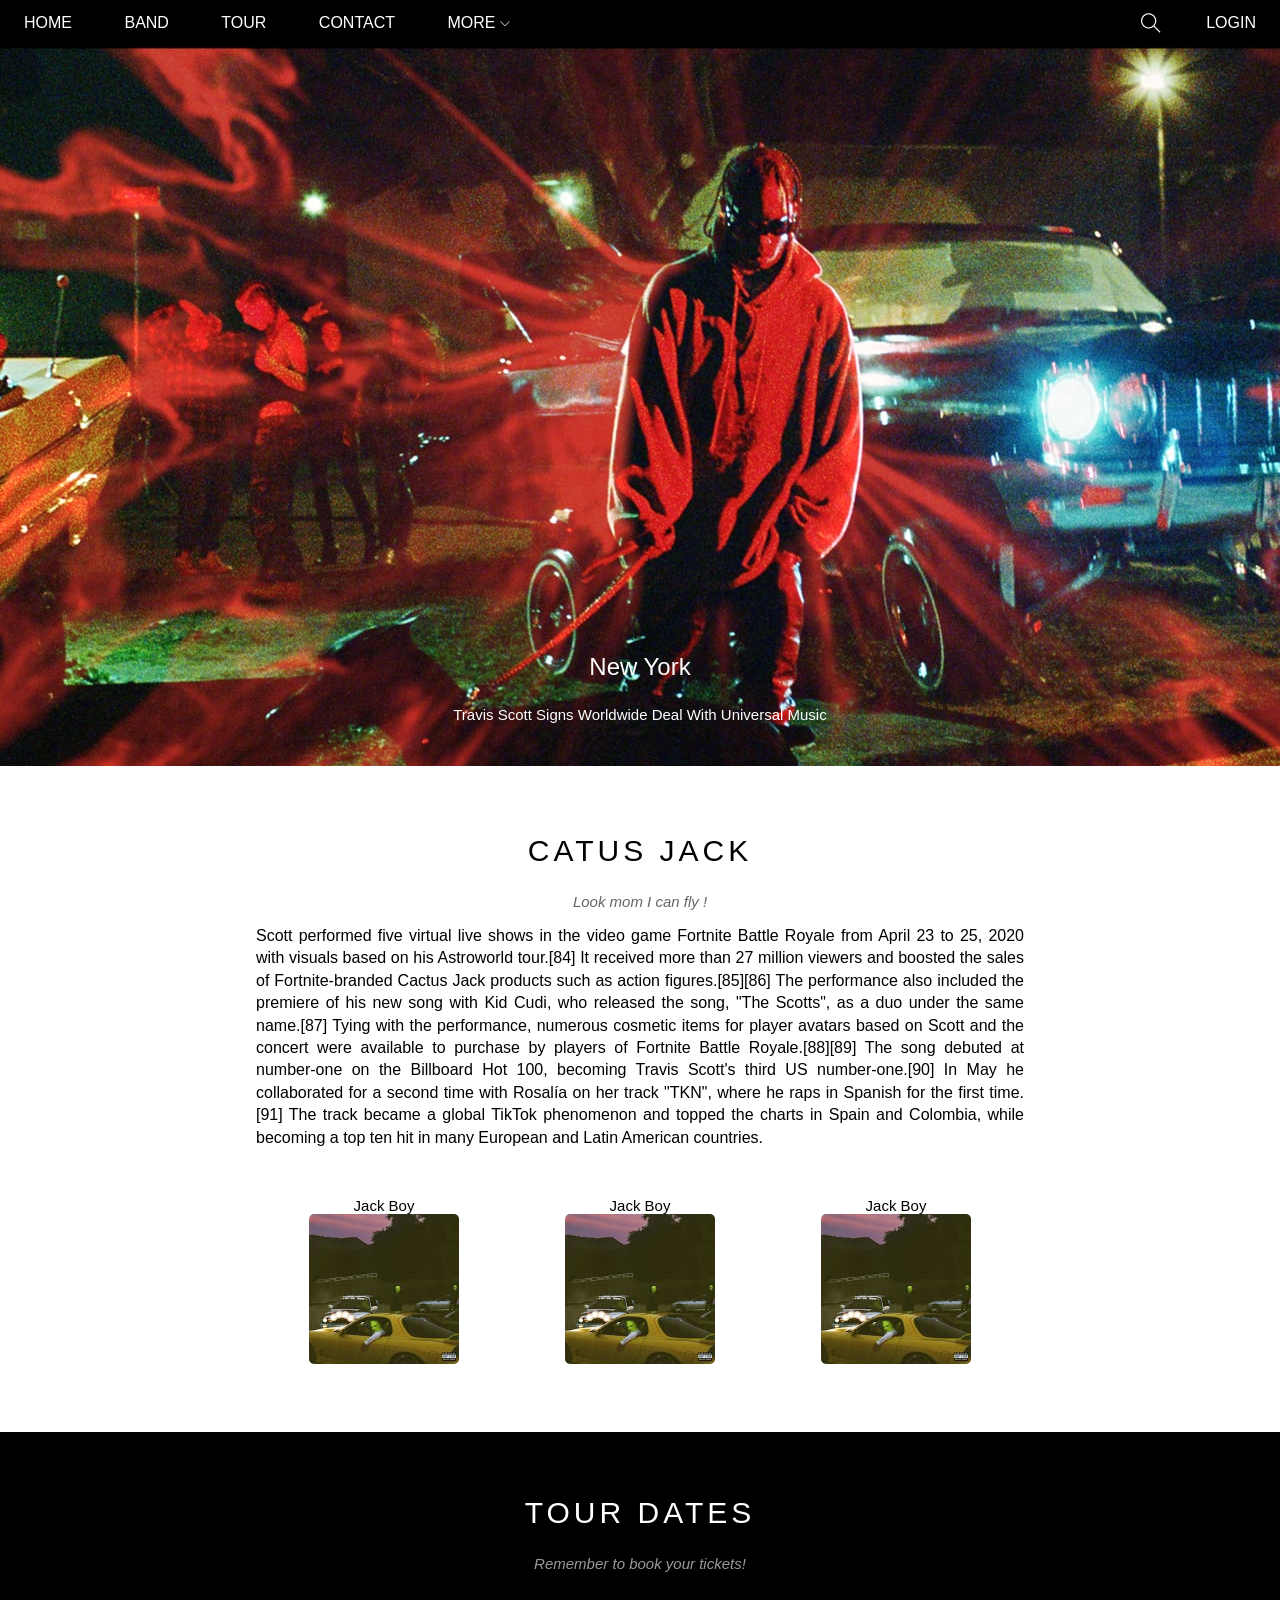
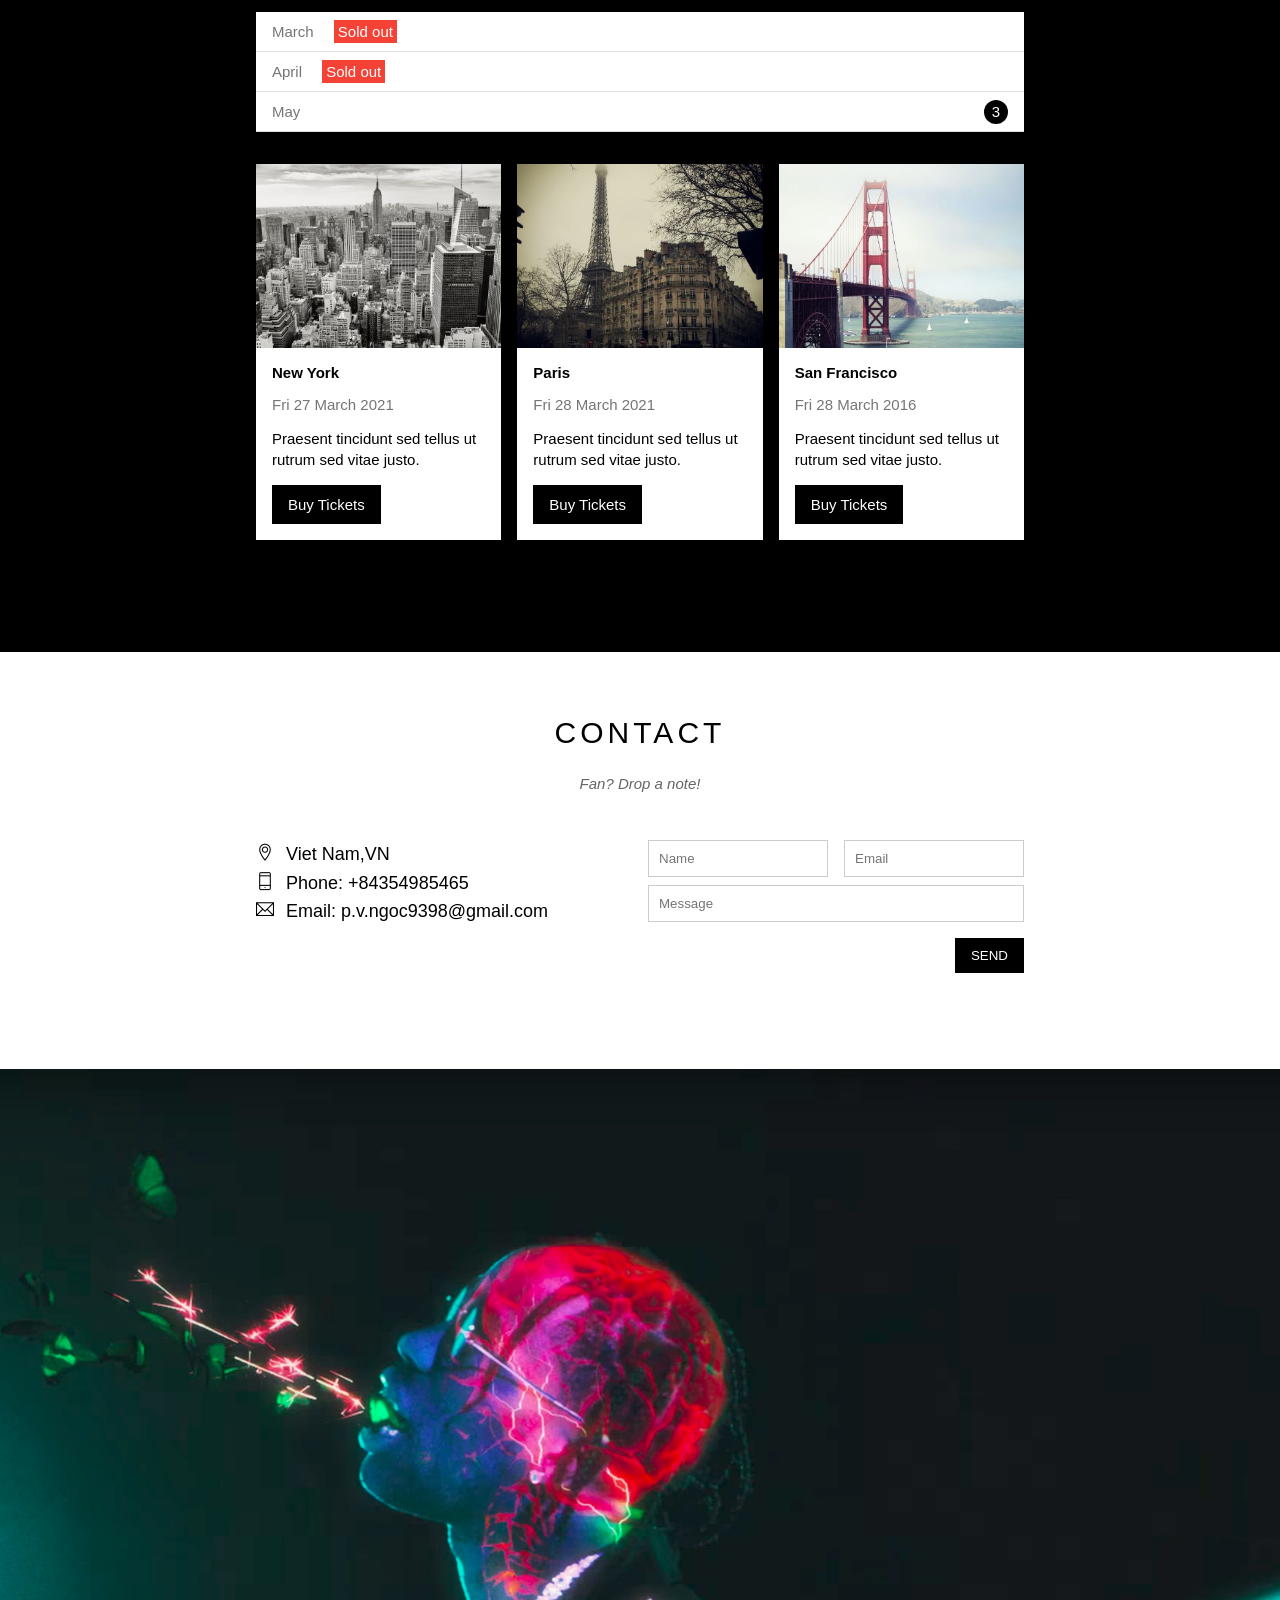
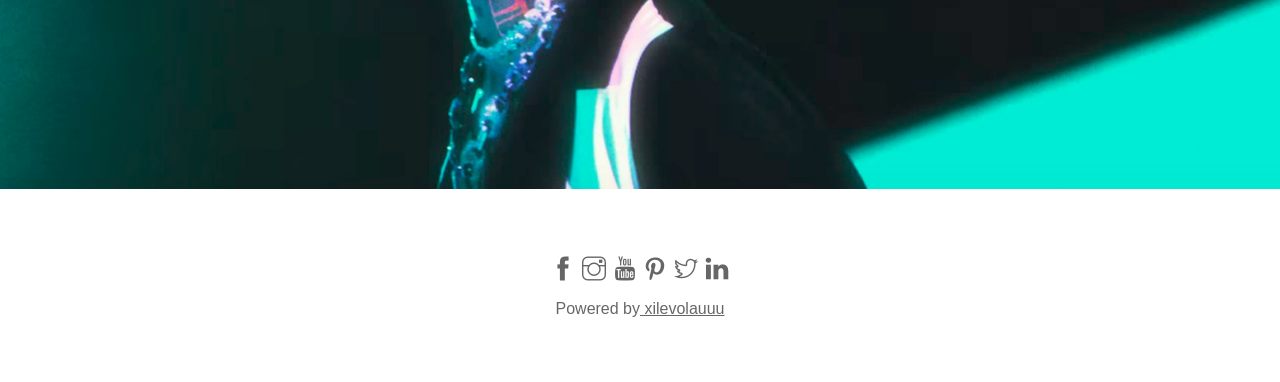
<file: index.html>
<!DOCTYPE html>
<html lang="en">
<head>
    <meta charset="UTF-8">
    <meta http-equiv="X-UA-Compatible" content="IE=edge">
    <meta name="viewport" content="width=device-width, initial-scale=1.0">
    <title>Travis Scott</title>
    <link rel="icon" href="https://cdn.shopify.com/s/files/1/1308/1981/t/8/assets/favicon-32x32.png" type="image/gif" sizes="16x16">
    <link rel="stylesheet" href="./assets/css/styles.css">
    <link rel="stylesheet" href="./assets/css/responsive.css">
    <link rel="stylesheet" href="./assets/font/themify-icons-font/themify-icons/themify-icons.css">
</head>
<body>
    <div id="main">
        <div id="header">
           <ul id="nav">
               <li><a href="#">Home</a></li>
               <li><a href="#band">Band</a></li> 
               <li><a href="#tour">Tour</a></li>
               <li><a href="#contact">Contact</a></li>
               <li>
                   <a href="#">
                       More
                       <i class="nav-arrow-dowm ti-angle-down"></i>
                
                    </a>
                   <ul class="subnav">
                       <li><a href="">Merchandise</a></li>
                       <li><a href="">Extras</a></li>
                       <li><a href="">Media</a></li>
                   </ul>
               </li>
           </ul>
           <div id="login-btn">
                <a href="https://xilevolauu.github.io/travis-blogs.github.io/login.html">Login</a>
           </div>
           <div class="search-btn">  
                <i class="search-icon ti-search"></i>
           </div>
            
           <div id="mobile-menu" class="mobile-menu-btn">
               <i class="menu-icon ti-menu"></i>
          </div>
        </div> 

        <div id="slider">
            <img id="img" onclick="changeImg()" src="./assets/img/slider/slider1.jpg" alt="travis">
            <img id="img" src="./assets/img/slider/slider2.jpg" alt="travis" style="display: none;">
            <img id="img" src="./assets/img/slider/slider3.jpg" alt="travis" style="display: none;">
            <div class="text-content">
                <h2 class="text-heading">New York</h2>
                <div class="text-description">Travis Scott Signs Worldwide Deal With Universal Music</div>
            </div>

        </div>

        <div id="content">
            <div id="band" class="content-section">
                <h2 class="section-heading">CATUS JACK</h2>
                <p class="section-sub-heading">Look mom I can fly !</p>
                <p class="about-text">
                    Scott performed five virtual live shows in the video game Fortnite Battle Royale from April 23 to 25, 2020 with visuals based on his Astroworld tour.[84] It received more than 27 million viewers and boosted the sales of Fortnite-branded Cactus Jack products such as action figures.[85][86] The performance also included the premiere of his new song with Kid Cudi, who released the song, "The Scotts", as a duo under the same name.[87] Tying with the performance, numerous cosmetic items for player avatars based on Scott and the concert were available to purchase by players of Fortnite Battle Royale.[88][89] The song debuted at number-one on the Billboard Hot 100, becoming Travis Scott's third US number-one.[90] In May he collaborated for a second time with Rosalía on her track "TKN", where he raps in Spanish for the first time.[91] The track became a global TikTok phenomenon and topped the charts in Spain and Colombia, while becoming a top ten hit in many European and Latin American countries.
                </p>
                <div class="member-list">
                    <div class="member-item">
                        <p class="member-name">Jack Boy</p>
                        <img class="myImages" id="myImg" src="./assets/img/slider/traviss.jpg" alt="Travis" class="member-img">
                    </div>
                    <div class="member-item">
                        <p class="member-name">Jack Boy</p>
                        <img class="myImages" id="myImg" src="./assets/img/slider/traviss.jpg" alt="Travis" class="member-img">
                    </div>
                    <div class="member-item">
                        <p class="member-name">Jack Boy</p>
                        <img class="myImages" id="myImg" src="./assets/img/slider/traviss.jpg" alt="Traviss" class="member-img">
                        <div id="myModal" class="modal">
                            <span class="close">&times;</span>
                            <img class="modal-content" id="img01">
                            <div id="caption"></div>
                          </div>
                    </div>
                    <div class="clear"></div>  
                </div>
            </div>

            <div id="tour" class="tour-section">
                <div class="content-section">
                    <h2 class="section-heading text-white">TOUR DATES</h2>
                    <p class="section-sub-heading text-white">Remember to book your tickets!</p>
                    <ul class="ticket-list">
                        <li>March <span class="sold-out">Sold out</span> </li>
                        <li>April <span class="sold-out">Sold out</span></li>
                        <li>May <span class="quanity">3</span></li>
                    </ul>
                    <div class="row places-list">
                        <div class="col s-col-full places-item">
                            <img src="./assets/img/slider/newyork.jpg" alt="Newyork" class="places-img">
                            <div class="places-body">
                                <h3 class="places-heading">New York</h3>
                                <p class="places-time">Fri 27 March 2021</p>
                                <p class="places-desc">Praesent tincidunt sed tellus ut rutrum sed vitae justo.</p>
                                <a href="#" class="places-buy-btn s-full-width">Buy Tickets</a>
                            </div>
                        </div>
                        <div class="col s-col-full places-item">
                            <img src="assets/img/slider/paris (1).jpg" alt="Paris" class="places-img">
                            <div class="places-body">
                                <h3 class="places-heading">Paris</h3>
                                <p class="places-time">Fri 28 March 2021</p>
                                <p class="places-desc">Praesent tincidunt sed tellus ut rutrum sed vitae justo.</p>
                                <a href="#" class="places-buy-btn s-full-width">Buy Tickets</a>
                            </div>
                        </div>
                        <div class="col s-col-full places-item">
                            <img src="./assets/img/slider/sanfran (1).jpg" alt="San Francisco" class="places-img">
                            <div class="places-body">
                                <h3 class="places-heading">San Francisco</h3>
                                <p class="places-time">Fri 28 March 2016</p>
                                <p class="places-desc">Praesent tincidunt sed tellus ut rutrum sed vitae justo.</p>
                                <a href="#" class="places-buy-btn s-full-width ">Buy Tickets</a>
                            </div>
                        </div>
                        <div class="clear"></div>
                    </div>
                    
                </div>
            </div>

            <div id="contact" class="content-section">
                <h2 class="section-heading">CONTACT</h2>
                <p class="section-sub-heading">Fan? Drop a note!</p>
                <div class="row contact-content ">
                    <div class="col col-half s-col-full contact-info">
                        <p><i class="ti-location-pin icon-ti"></i>Viet Nam,VN</p>
                        <p><i class="ti-mobile icon-ti"></i>Phone: +84354985465</p>
                        <p><i class="ti-email icon-ti"></i>Email: p.v.ngoc9398@gmail.com</p>
                    </div>
                    <div class="col col-half s-col-full contact-form">
                        <form action="">
                            <div class="row">
                                <div class="col col-half s-col-full">
                                    <input type="text" placeholder="Name" required name="" id="" class="form-control">
                                </div>
                                <div class="col col-half s-col-full s-mt-8">
                                    <input type="email" placeholder="Email" required name="" id="" class="form-control ">
                                </div>
                                <div class="clear"></div>
                            </div>
                            <div class="row input-message">
                                <div class="col col-full">
                                    <input type="text" placeholder="Message" required name="" id="" class="form-control">
                                </div>
                            </div>
                                <input type="submit" value="SEND" class="input-send  s-full-width ">                                                                                                                                                                                     
                        </form>
                    </div>
                </div>  
            </div>
            <div class="img-section">
                <img src="./assets/img/slider/Screen_Shot_2017_07_14_at_12.39.22_PM.0.jpg" alt="Travis">
            </div>
        </div>
        <div id="footer">
            <div class="socials-list">
                <a href="https://www.facebook.com/van.ngoc.7140/"><i class="ti-facebook"></i></a>
                <a href="https://www.instagram.com/xilevolauuu/"><i class="ti-instagram"></i></a>
                <a href="https://www.youtube.com/channel/UChhQ1fB_H2LsEYEPXvglObQ"><i class="ti-youtube"></i></a>
                <a href=""><i class="ti-pinterest"></i></a>
                <a href="https://twitter.com/Ngoc20362500"><i class="ti-twitter"></i></a>
                <a href=""><i class="ti-linkedin"></i></a>
            </div>
            <p class="copyright">Powered by<a href=""> xilevolauuu</a></p>
        </div>
        <div class="myBtn"> 
            <button onclick="topFunction()" id="myBtn-top"><i class="ti-angle-up"></i></button>
        </div>
    </div>
<script src="index.js"></script>
</body>
</html>
</file>
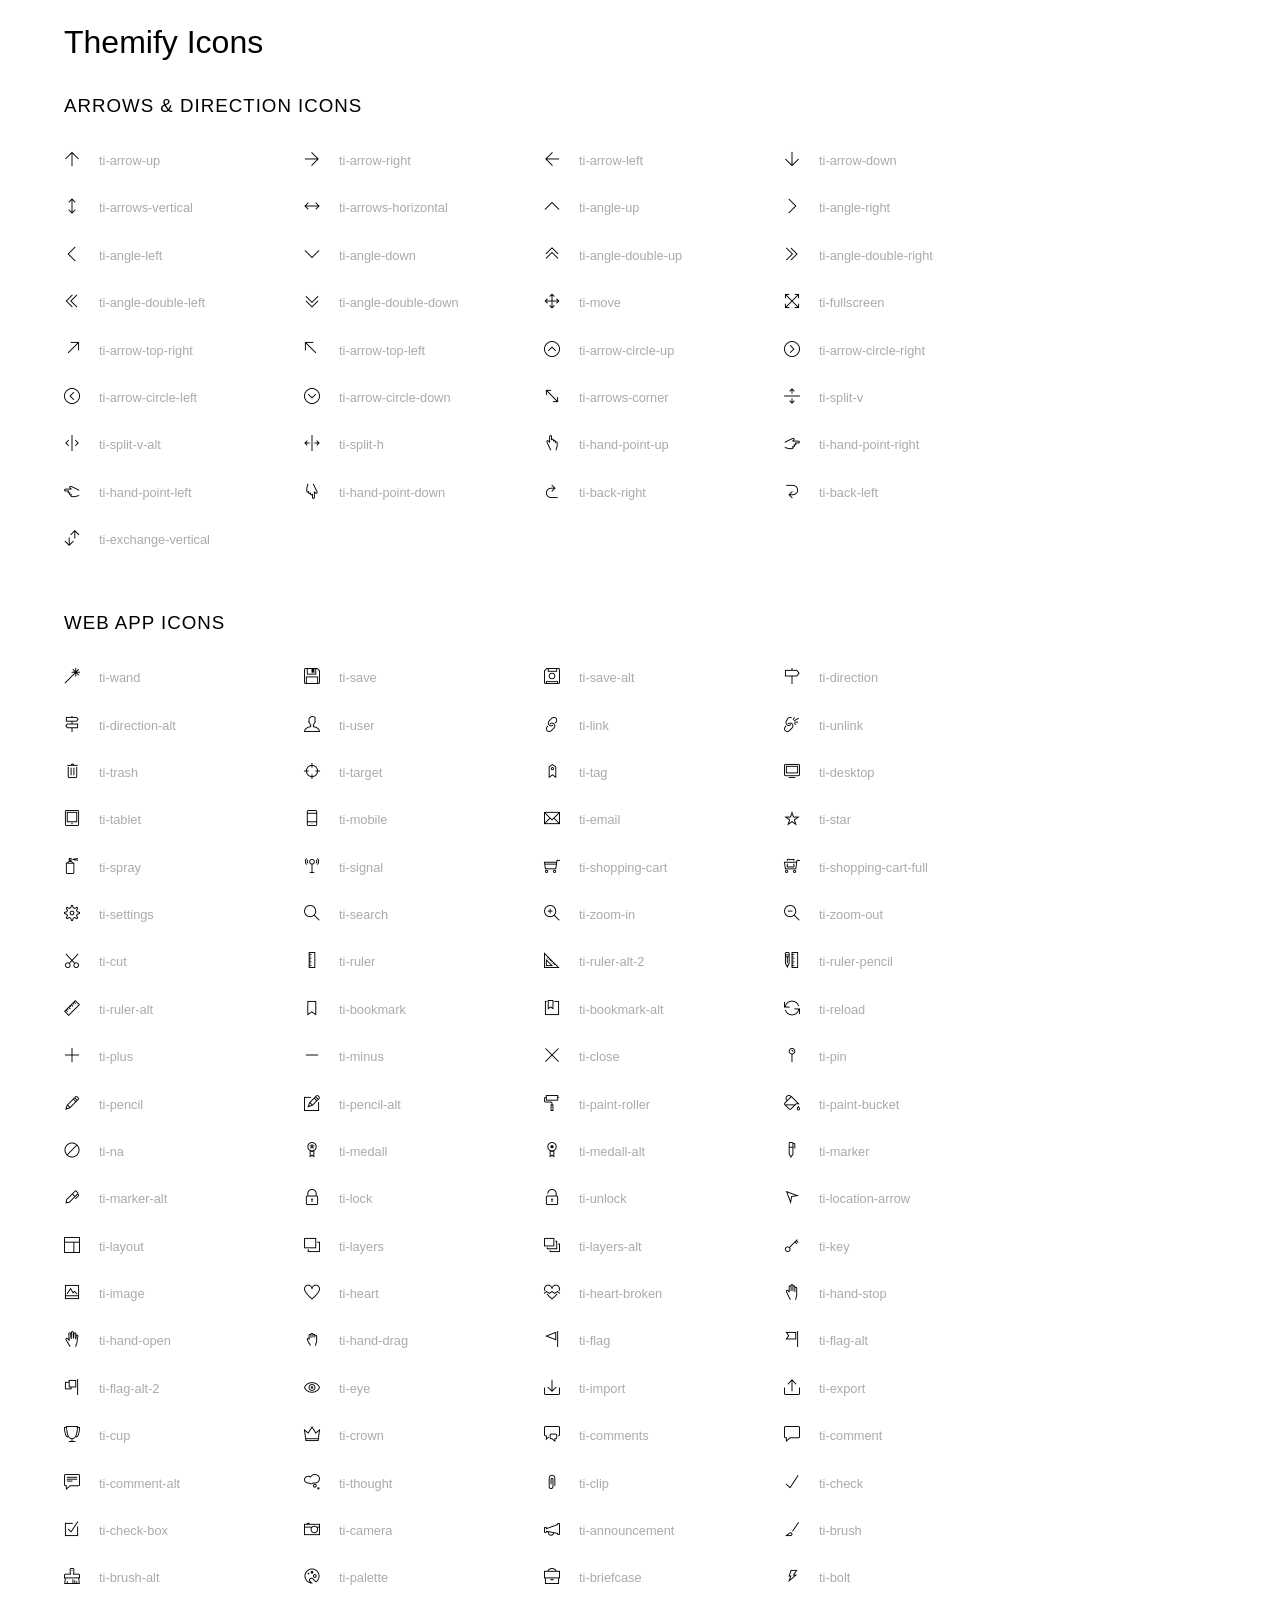
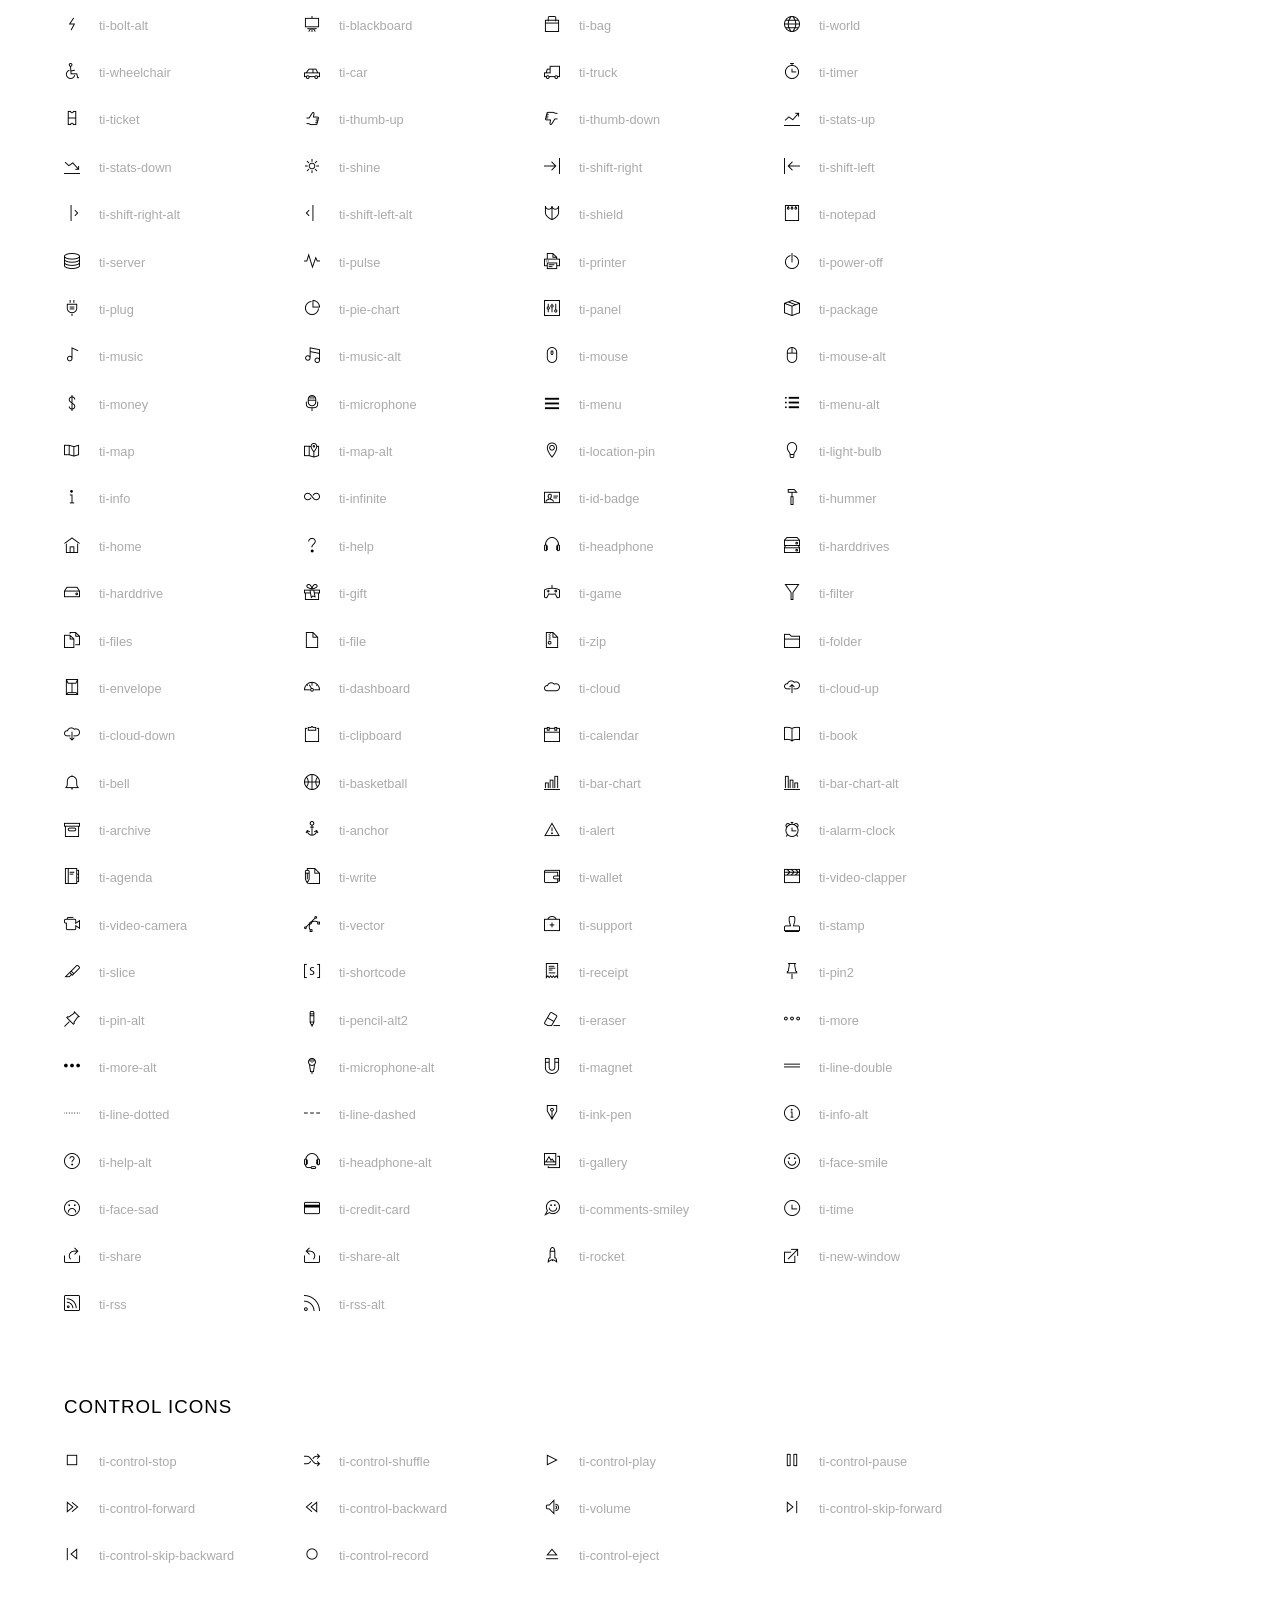
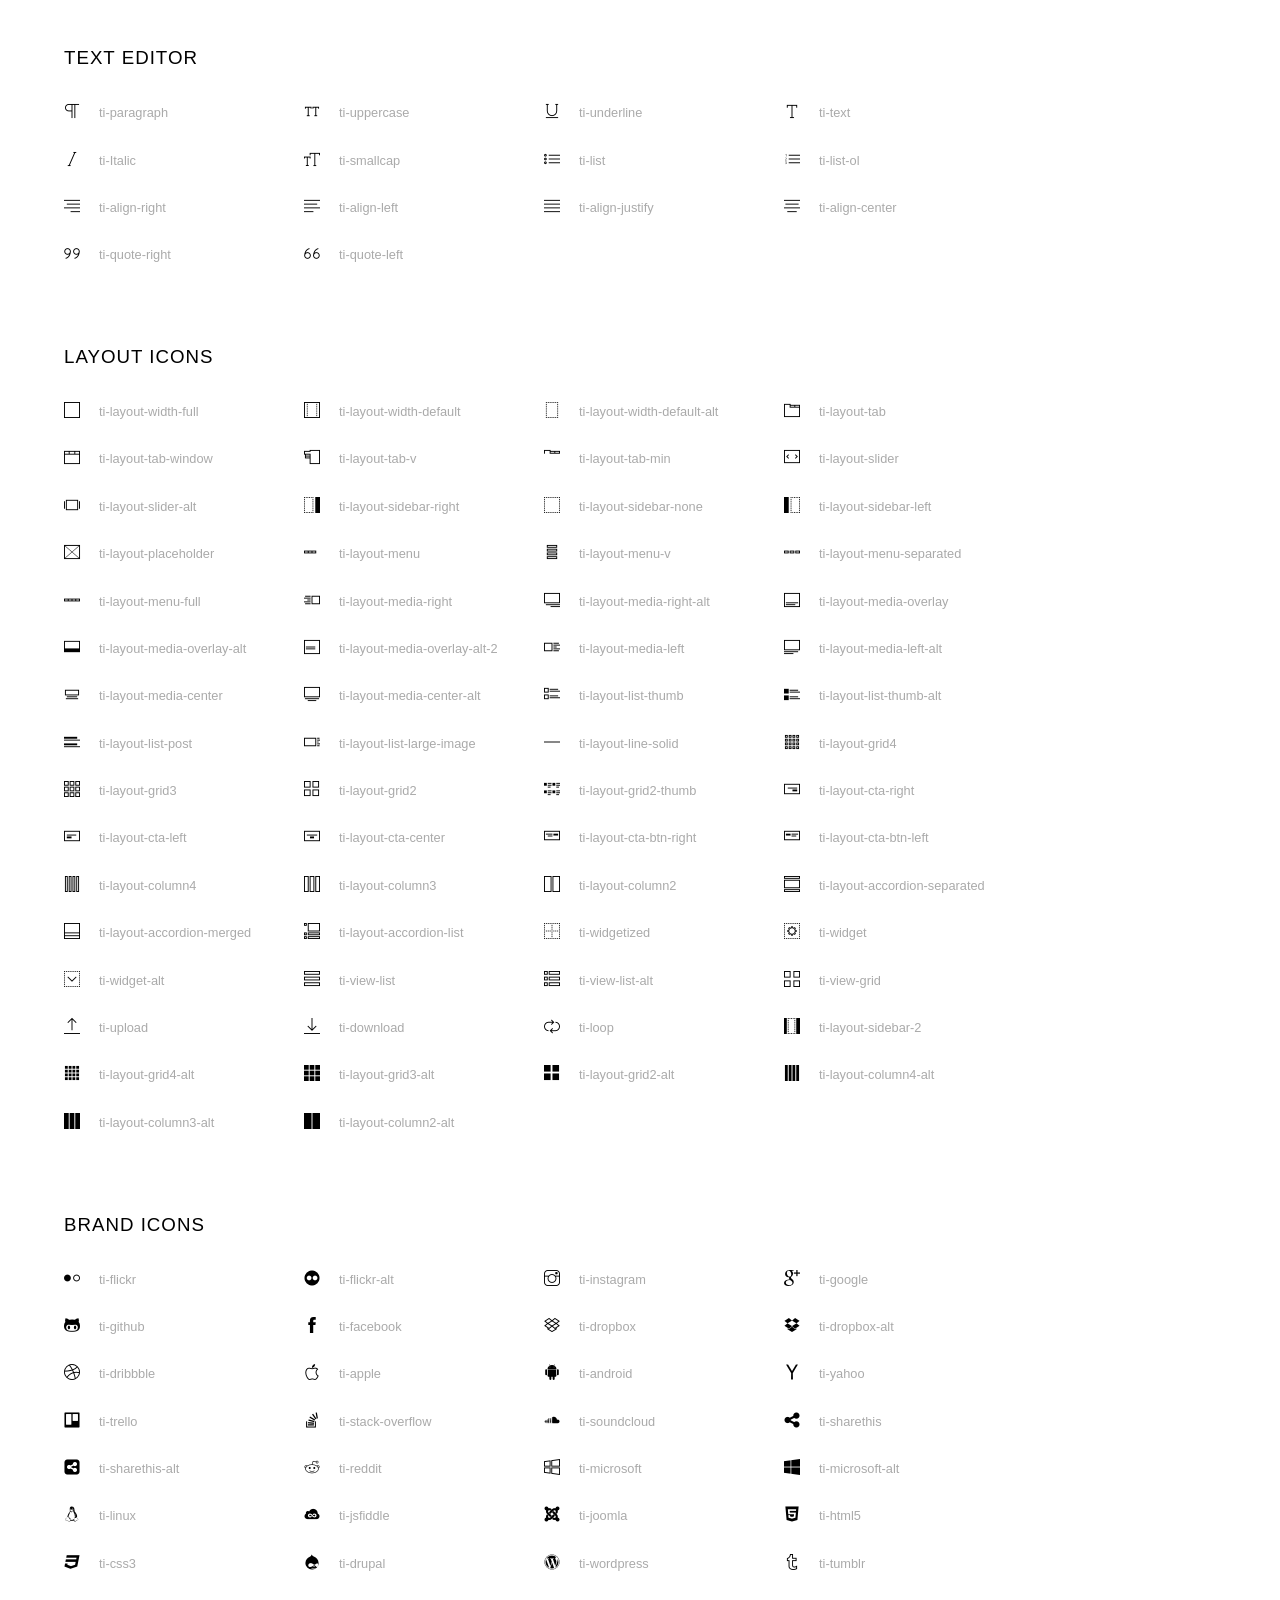
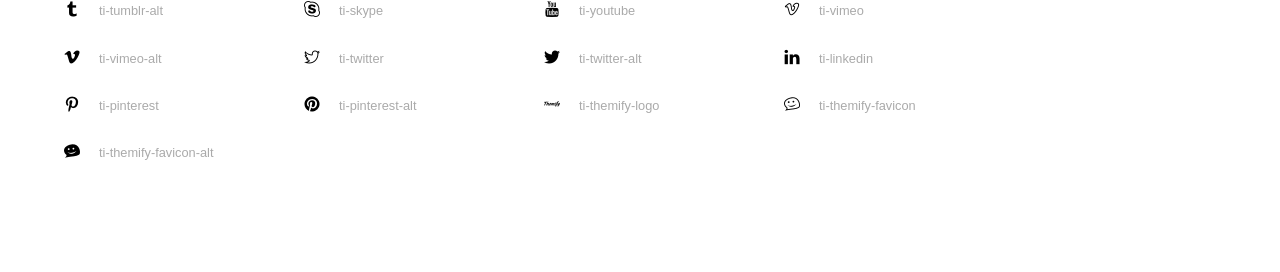
<file: assets/font/themify-icons-font/themify-icons/index.html>
<!doctype html>
<html>
<head>
	<meta charset="utf-8">
	<title>Themify Icon Font</title>
	<meta name="viewport" content="width=device-width">
	<link rel="stylesheet" href="demo-files/demo.css">
	<link rel="stylesheet" href="themify-icons.css">
	<!--[if lt IE 8]><!-->
	<link rel="stylesheet" href="ie7/ie7.css">
	<!--<![endif]-->
</head>
<body>
	<h1>Themify Icons</h1>

	<div class="icon-section">

		<div class="icon-section">
			<h3>Arrows &amp; Direction Icons </h3>

			<div class="icon-container">
				<span class="ti-arrow-up"></span><span class="icon-name"> ti-arrow-up</span>
			</div>
			<div class="icon-container">
				<span class="ti-arrow-right"></span><span class="icon-name"> ti-arrow-right</span>
			</div>
			<div class="icon-container">
				<span class="ti-arrow-left"></span><span class="icon-name"> ti-arrow-left</span>
			</div>
			<div class="icon-container">
				<span class="ti-arrow-down"></span><span class="icon-name"> ti-arrow-down</span>
			</div>
			<div class="icon-container">
				<span class="ti-arrows-vertical"></span><span class="icon-name"> ti-arrows-vertical</span>
			</div>
			<div class="icon-container">
				<span class="ti-arrows-horizontal"></span><span class="icon-name"> ti-arrows-horizontal</span>
			</div>
			<div class="icon-container">
				<span class="ti-angle-up"></span><span class="icon-name"> ti-angle-up</span>
			</div>
			<div class="icon-container">
				<span class="ti-angle-right"></span><span class="icon-name"> ti-angle-right</span>
			</div>
			<div class="icon-container">
				<span class="ti-angle-left"></span><span class="icon-name"> ti-angle-left</span>
			</div>
			<div class="icon-container">
				<span class="ti-angle-down"></span><span class="icon-name"> ti-angle-down</span>
			</div>	
			<div class="icon-container">
				<span class="ti-angle-double-up"></span><span class="icon-name"> ti-angle-double-up</span>
			</div>
			<div class="icon-container">
				<span class="ti-angle-double-right"></span><span class="icon-name"> ti-angle-double-right</span>
			</div>
			<div class="icon-container">
				<span class="ti-angle-double-left"></span><span class="icon-name"> ti-angle-double-left</span>
			</div>
			<div class="icon-container">
				<span class="ti-angle-double-down"></span><span class="icon-name"> ti-angle-double-down</span>
			</div>					
			<div class="icon-container">
				<span class="ti-move"></span><span class="icon-name"> ti-move</span>
			</div>
			<div class="icon-container">
				<span class="ti-fullscreen"></span><span class="icon-name"> ti-fullscreen</span>
			</div>
			<div class="icon-container">
				<span class="ti-arrow-top-right"></span><span class="icon-name"> ti-arrow-top-right</span>
			</div>
			<div class="icon-container">
				<span class="ti-arrow-top-left"></span><span class="icon-name"> ti-arrow-top-left</span>
			</div>
			<div class="icon-container">
				<span class="ti-arrow-circle-up"></span><span class="icon-name"> ti-arrow-circle-up</span>
			</div>
			<div class="icon-container">
				<span class="ti-arrow-circle-right"></span><span class="icon-name"> ti-arrow-circle-right</span>
			</div>
			<div class="icon-container">
				<span class="ti-arrow-circle-left"></span><span class="icon-name"> ti-arrow-circle-left</span>
			</div>
			<div class="icon-container">
				<span class="ti-arrow-circle-down"></span><span class="icon-name"> ti-arrow-circle-down</span>
			</div>
			<div class="icon-container">
				<span class="ti-arrows-corner"></span><span class="icon-name"> ti-arrows-corner</span>
			</div>
			<div class="icon-container">
				<span class="ti-split-v"></span><span class="icon-name"> ti-split-v</span>
			</div>

			<div class="icon-container">
				<span class="ti-split-v-alt"></span><span class="icon-name"> ti-split-v-alt</span>
			</div>
			<div class="icon-container">
				<span class="ti-split-h"></span><span class="icon-name"> ti-split-h</span>
			</div>
			<div class="icon-container">
				<span class="ti-hand-point-up"></span><span class="icon-name"> ti-hand-point-up</span>
			</div>
			<div class="icon-container">
				<span class="ti-hand-point-right"></span><span class="icon-name"> ti-hand-point-right</span>
			</div>
			<div class="icon-container">
				<span class="ti-hand-point-left"></span><span class="icon-name"> ti-hand-point-left</span>
			</div>
			<div class="icon-container">
				<span class="ti-hand-point-down"></span><span class="icon-name"> ti-hand-point-down</span>
			</div>
			<div class="icon-container">
				<span class="ti-back-right"></span><span class="icon-name"> ti-back-right</span>
			</div>
			<div class="icon-container">
				<span class="ti-back-left"></span><span class="icon-name"> ti-back-left</span>
			</div>
			<div class="icon-container">
				<span class="ti-exchange-vertical"></span><span class="icon-name"> ti-exchange-vertical</span>
			</div>

		</div> <!-- Arrows Icons -->



		<h3>Web App Icons</h3>
		
		<div class="icon-section">

			<div class="icon-container">
				<span class="ti-wand"></span><span class="icon-name"> ti-wand</span>
			</div>
			<div class="icon-container">
				<span class="ti-save"></span><span class="icon-name"> ti-save</span>
			</div>
			<div class="icon-container">
				<span class="ti-save-alt"></span><span class="icon-name"> ti-save-alt</span>
			</div>

			<div class="icon-container">
				<span class="ti-direction"></span><span class="icon-name"> ti-direction</span>
			</div>
			<div class="icon-container">
				<span class="ti-direction-alt"></span><span class="icon-name"> ti-direction-alt</span>
			</div>
			<div class="icon-container">
				<span class="ti-user"></span><span class="icon-name"> ti-user</span>
			</div>
			<div class="icon-container">
				<span class="ti-link"></span><span class="icon-name"> ti-link</span>
			</div>
			<div class="icon-container">
				<span class="ti-unlink"></span><span class="icon-name"> ti-unlink</span>
			</div>
			<div class="icon-container">
				<span class="ti-trash"></span><span class="icon-name"> ti-trash</span>
			</div>
			<div class="icon-container">
				<span class="ti-target"></span><span class="icon-name"> ti-target</span>
			</div>
			<div class="icon-container">
				<span class="ti-tag"></span><span class="icon-name"> ti-tag</span>
			</div>
			<div class="icon-container">
				<span class="ti-desktop"></span><span class="icon-name"> ti-desktop</span>
			</div>
			<div class="icon-container">
				<span class="ti-tablet"></span><span class="icon-name"> ti-tablet</span>
			</div>
			<div class="icon-container">
				<span class="ti-mobile"></span><span class="icon-name"> ti-mobile</span>
			</div>
			<div class="icon-container">
				<span class="ti-email"></span><span class="icon-name"> ti-email</span>
			</div>	
			<div class="icon-container">
				<span class="ti-star"></span><span class="icon-name"> ti-star</span>
			</div>
			<div class="icon-container">
				<span class="ti-spray"></span><span class="icon-name"> ti-spray</span>
			</div>
			<div class="icon-container">
				<span class="ti-signal"></span><span class="icon-name"> ti-signal</span>
			</div>
			<div class="icon-container">
				<span class="ti-shopping-cart"></span><span class="icon-name"> ti-shopping-cart</span>
			</div>
			<div class="icon-container">
				<span class="ti-shopping-cart-full"></span><span class="icon-name"> ti-shopping-cart-full</span>
			</div>
			<div class="icon-container">
				<span class="ti-settings"></span><span class="icon-name"> ti-settings</span>
			</div>
			<div class="icon-container">
				<span class="ti-search"></span><span class="icon-name"> ti-search</span>
			</div>
			<div class="icon-container">
				<span class="ti-zoom-in"></span><span class="icon-name"> ti-zoom-in</span>
			</div>
			<div class="icon-container">
				<span class="ti-zoom-out"></span><span class="icon-name"> ti-zoom-out</span>
			</div>
			<div class="icon-container">
				<span class="ti-cut"></span><span class="icon-name"> ti-cut</span>
			</div>
			<div class="icon-container">
				<span class="ti-ruler"></span><span class="icon-name"> ti-ruler</span>
			</div>
			<div class="icon-container">
				<span class="ti-ruler-alt-2"></span><span class="icon-name"> ti-ruler-alt-2</span>
			</div>			
			<div class="icon-container">
				<span class="ti-ruler-pencil"></span><span class="icon-name"> ti-ruler-pencil</span>
			</div>
			<div class="icon-container">
				<span class="ti-ruler-alt"></span><span class="icon-name"> ti-ruler-alt</span>
			</div>
			<div class="icon-container">
				<span class="ti-bookmark"></span><span class="icon-name"> ti-bookmark</span>
			</div>
			<div class="icon-container">
				<span class="ti-bookmark-alt"></span><span class="icon-name"> ti-bookmark-alt</span>
			</div>
			<div class="icon-container">
				<span class="ti-reload"></span><span class="icon-name"> ti-reload</span>
			</div>
			<div class="icon-container">
				<span class="ti-plus"></span><span class="icon-name"> ti-plus</span>
			</div>
			<div class="icon-container">
				<span class="ti-minus"></span><span class="icon-name"> ti-minus</span>
			</div>
			<div class="icon-container">
				<span class="ti-close"></span><span class="icon-name"> ti-close</span>
			</div>			
			<div class="icon-container">
				<span class="ti-pin"></span><span class="icon-name"> ti-pin</span>
			</div>
			<div class="icon-container">
				<span class="ti-pencil"></span><span class="icon-name"> ti-pencil</span>
			</div>
					
		  	<div class="icon-container">
				<span class="ti-pencil-alt"></span><span class="icon-name"> ti-pencil-alt</span>
			</div>
			<div class="icon-container">
				<span class="ti-paint-roller"></span><span class="icon-name"> ti-paint-roller</span>
			</div>
			<div class="icon-container">
				<span class="ti-paint-bucket"></span><span class="icon-name"> ti-paint-bucket</span>
			</div>
			<div class="icon-container">
				<span class="ti-na"></span><span class="icon-name"> ti-na</span>
			</div>
			<div class="icon-container">
				<span class="ti-medall"></span><span class="icon-name"> ti-medall</span>
			</div>
			<div class="icon-container">
				<span class="ti-medall-alt"></span><span class="icon-name"> ti-medall-alt</span>
			</div>
			<div class="icon-container">
				<span class="ti-marker"></span><span class="icon-name"> ti-marker</span>
			</div>
			<div class="icon-container">
				<span class="ti-marker-alt"></span><span class="icon-name"> ti-marker-alt</span>
			</div>

			<div class="icon-container">
				<span class="ti-lock"></span><span class="icon-name"> ti-lock</span>
			</div>
			<div class="icon-container">
				<span class="ti-unlock"></span><span class="icon-name"> ti-unlock</span>
			</div>
			<div class="icon-container">
				<span class="ti-location-arrow"></span><span class="icon-name"> ti-location-arrow</span>
			</div>
			<div class="icon-container">
				<span class="ti-layout"></span><span class="icon-name"> ti-layout</span>
			</div>
			<div class="icon-container">
				<span class="ti-layers"></span><span class="icon-name"> ti-layers</span>
			</div>
			<div class="icon-container">
				<span class="ti-layers-alt"></span><span class="icon-name"> ti-layers-alt</span>
			</div>
			<div class="icon-container">
				<span class="ti-key"></span><span class="icon-name"> ti-key</span>
			</div>
			<div class="icon-container">
				<span class="ti-image"></span><span class="icon-name"> ti-image</span>
			</div>
			<div class="icon-container">
				<span class="ti-heart"></span><span class="icon-name"> ti-heart</span>
			</div>
			<div class="icon-container">
				<span class="ti-heart-broken"></span><span class="icon-name"> ti-heart-broken</span>
			</div>
			<div class="icon-container">
				<span class="ti-hand-stop"></span><span class="icon-name"> ti-hand-stop</span>
			</div>
			<div class="icon-container">
				<span class="ti-hand-open"></span><span class="icon-name"> ti-hand-open</span>
			</div>
			<div class="icon-container">
				<span class="ti-hand-drag"></span><span class="icon-name"> ti-hand-drag</span>
			</div>
			<div class="icon-container">
				<span class="ti-flag"></span><span class="icon-name"> ti-flag</span>
			</div>
			<div class="icon-container">
				<span class="ti-flag-alt"></span><span class="icon-name"> ti-flag-alt</span>
			</div>
			<div class="icon-container">
				<span class="ti-flag-alt-2"></span><span class="icon-name"> ti-flag-alt-2</span>
			</div>
			<div class="icon-container">
				<span class="ti-eye"></span><span class="icon-name"> ti-eye</span>
			</div>
			<div class="icon-container">
				<span class="ti-import"></span><span class="icon-name"> ti-import</span>
			</div>			
			<div class="icon-container">
				<span class="ti-export"></span><span class="icon-name"> ti-export</span>
			</div>
			<div class="icon-container">
				<span class="ti-cup"></span><span class="icon-name"> ti-cup</span>
			</div>
			<div class="icon-container">
				<span class="ti-crown"></span><span class="icon-name"> ti-crown</span>
			</div>
			<div class="icon-container">
				<span class="ti-comments"></span><span class="icon-name"> ti-comments</span>
			</div>
			<div class="icon-container">
				<span class="ti-comment"></span><span class="icon-name"> ti-comment</span>
			</div>
			<div class="icon-container">
				<span class="ti-comment-alt"></span><span class="icon-name"> ti-comment-alt</span>
			</div>
			<div class="icon-container">
				<span class="ti-thought"></span><span class="icon-name"> ti-thought</span>
			</div>			
			<div class="icon-container">
				<span class="ti-clip"></span><span class="icon-name"> ti-clip</span>
			</div>

			<div class="icon-container">
				<span class="ti-check"></span><span class="icon-name"> ti-check</span>
			</div>
			<div class="icon-container">
				<span class="ti-check-box"></span><span class="icon-name"> ti-check-box</span>
			</div>
			<div class="icon-container">
				<span class="ti-camera"></span><span class="icon-name"> ti-camera</span>
			</div>
			<div class="icon-container">
				<span class="ti-announcement"></span><span class="icon-name"> ti-announcement</span>
			</div>
			<div class="icon-container">
				<span class="ti-brush"></span><span class="icon-name"> ti-brush</span>
			</div>
			<div class="icon-container">
				<span class="ti-brush-alt"></span><span class="icon-name"> ti-brush-alt</span>
			</div>
			<div class="icon-container">
				<span class="ti-palette"></span><span class="icon-name"> ti-palette</span>
			</div>			
			<div class="icon-container">
				<span class="ti-briefcase"></span><span class="icon-name"> ti-briefcase</span>
			</div>
			<div class="icon-container">
				<span class="ti-bolt"></span><span class="icon-name"> ti-bolt</span>
			</div>
			<div class="icon-container">
				<span class="ti-bolt-alt"></span><span class="icon-name"> ti-bolt-alt</span>
			</div>
			<div class="icon-container">
				<span class="ti-blackboard"></span><span class="icon-name"> ti-blackboard</span>
			</div>
			<div class="icon-container">
				<span class="ti-bag"></span><span class="icon-name"> ti-bag</span>
			</div>
			<div class="icon-container">
				<span class="ti-world"></span><span class="icon-name"> ti-world</span>
			</div>
			<div class="icon-container">
				<span class="ti-wheelchair"></span><span class="icon-name"> ti-wheelchair</span>
			</div>
			<div class="icon-container">
				<span class="ti-car"></span><span class="icon-name"> ti-car</span>
			</div>
			<div class="icon-container">
				<span class="ti-truck"></span><span class="icon-name"> ti-truck</span>
			</div>
			<div class="icon-container">
				<span class="ti-timer"></span><span class="icon-name"> ti-timer</span>
			</div>
			<div class="icon-container">
				<span class="ti-ticket"></span><span class="icon-name"> ti-ticket</span>
			</div>
			<div class="icon-container">
				<span class="ti-thumb-up"></span><span class="icon-name"> ti-thumb-up</span>
			</div>
			<div class="icon-container">
				<span class="ti-thumb-down"></span><span class="icon-name"> ti-thumb-down</span>
			</div>

			<div class="icon-container">
				<span class="ti-stats-up"></span><span class="icon-name"> ti-stats-up</span>
			</div>
			<div class="icon-container">
				<span class="ti-stats-down"></span><span class="icon-name"> ti-stats-down</span>
			</div>
			<div class="icon-container">
				<span class="ti-shine"></span><span class="icon-name"> ti-shine</span>
			</div>
			<div class="icon-container">
				<span class="ti-shift-right"></span><span class="icon-name"> ti-shift-right</span>
			</div>
			<div class="icon-container">
				<span class="ti-shift-left"></span><span class="icon-name"> ti-shift-left</span>
			</div>

			<div class="icon-container">
				<span class="ti-shift-right-alt"></span><span class="icon-name"> ti-shift-right-alt</span>
			</div>
			<div class="icon-container">
				<span class="ti-shift-left-alt"></span><span class="icon-name"> ti-shift-left-alt</span>
			</div>
			<div class="icon-container">
				<span class="ti-shield"></span><span class="icon-name"> ti-shield</span>
			</div>
			<div class="icon-container">
				<span class="ti-notepad"></span><span class="icon-name"> ti-notepad</span>
			</div>
			<div class="icon-container">
				<span class="ti-server"></span><span class="icon-name"> ti-server</span>
			</div>

			<div class="icon-container">
				<span class="ti-pulse"></span><span class="icon-name"> ti-pulse</span>
			</div>
			<div class="icon-container">
				<span class="ti-printer"></span><span class="icon-name"> ti-printer</span>
			</div>
			<div class="icon-container">
				<span class="ti-power-off"></span><span class="icon-name"> ti-power-off</span>
			</div>
			<div class="icon-container">
				<span class="ti-plug"></span><span class="icon-name"> ti-plug</span>
			</div>
			<div class="icon-container">
				<span class="ti-pie-chart"></span><span class="icon-name"> ti-pie-chart</span>
			</div>

			<div class="icon-container">
				<span class="ti-panel"></span><span class="icon-name"> ti-panel</span>
			</div>
			<div class="icon-container">
				<span class="ti-package"></span><span class="icon-name"> ti-package</span>
			</div>
			<div class="icon-container">
				<span class="ti-music"></span><span class="icon-name"> ti-music</span>
			</div>
			<div class="icon-container">
				<span class="ti-music-alt"></span><span class="icon-name"> ti-music-alt</span>
			</div>
			<div class="icon-container">
				<span class="ti-mouse"></span><span class="icon-name"> ti-mouse</span>
			</div>
			<div class="icon-container">
				<span class="ti-mouse-alt"></span><span class="icon-name"> ti-mouse-alt</span>
			</div>
			<div class="icon-container">
				<span class="ti-money"></span><span class="icon-name"> ti-money</span>
			</div>
			<div class="icon-container">
				<span class="ti-microphone"></span><span class="icon-name"> ti-microphone</span>
			</div>
			<div class="icon-container">
				<span class="ti-menu"></span><span class="icon-name"> ti-menu</span>
			</div>
			<div class="icon-container">
				<span class="ti-menu-alt"></span><span class="icon-name"> ti-menu-alt</span>
			</div>
			<div class="icon-container">
				<span class="ti-map"></span><span class="icon-name"> ti-map</span>
			</div>
			<div class="icon-container">
				<span class="ti-map-alt"></span><span class="icon-name"> ti-map-alt</span>
			</div>

			<div class="icon-container">
				<span class="ti-location-pin"></span><span class="icon-name"> ti-location-pin</span>
			</div>

			<div class="icon-container">
				<span class="ti-light-bulb"></span><span class="icon-name"> ti-light-bulb</span>
			</div>
			<div class="icon-container">
				<span class="ti-info"></span><span class="icon-name"> ti-info</span>
			</div>
			<div class="icon-container">
				<span class="ti-infinite"></span><span class="icon-name"> ti-infinite</span>
			</div>
			<div class="icon-container">
				<span class="ti-id-badge"></span><span class="icon-name"> ti-id-badge</span>
			</div>
			<div class="icon-container">
				<span class="ti-hummer"></span><span class="icon-name"> ti-hummer</span>
			</div>
			<div class="icon-container">
				<span class="ti-home"></span><span class="icon-name"> ti-home</span>
			</div>
			<div class="icon-container">
				<span class="ti-help"></span><span class="icon-name"> ti-help</span>
			</div>
			<div class="icon-container">
				<span class="ti-headphone"></span><span class="icon-name"> ti-headphone</span>
			</div>
			<div class="icon-container">
				<span class="ti-harddrives"></span><span class="icon-name"> ti-harddrives</span>
			</div>
			<div class="icon-container">
				<span class="ti-harddrive"></span><span class="icon-name"> ti-harddrive</span>
			</div>
			<div class="icon-container">
				<span class="ti-gift"></span><span class="icon-name"> ti-gift</span>
			</div>
			<div class="icon-container">
				<span class="ti-game"></span><span class="icon-name"> ti-game</span>
			</div>
			<div class="icon-container">
				<span class="ti-filter"></span><span class="icon-name"> ti-filter</span>
			</div>
			<div class="icon-container">
				<span class="ti-files"></span><span class="icon-name"> ti-files</span>
			</div>
			<div class="icon-container">
				<span class="ti-file"></span><span class="icon-name"> ti-file</span>
			</div>
			<div class="icon-container">
				<span class="ti-zip"></span><span class="icon-name"> ti-zip</span>
			</div>
			<div class="icon-container">
				<span class="ti-folder"></span><span class="icon-name"> ti-folder</span>
			</div>			
			<div class="icon-container">
				<span class="ti-envelope"></span><span class="icon-name"> ti-envelope</span>
			</div>


			<div class="icon-container">
				<span class="ti-dashboard"></span><span class="icon-name"> ti-dashboard</span>
			</div>
			<div class="icon-container">
				<span class="ti-cloud"></span><span class="icon-name"> ti-cloud</span>
			</div>
			<div class="icon-container">
				<span class="ti-cloud-up"></span><span class="icon-name"> ti-cloud-up</span>
			</div>
			<div class="icon-container">
				<span class="ti-cloud-down"></span><span class="icon-name"> ti-cloud-down</span>
			</div>
			<div class="icon-container">
				<span class="ti-clipboard"></span><span class="icon-name"> ti-clipboard</span>
			</div>
			<div class="icon-container">
				<span class="ti-calendar"></span><span class="icon-name"> ti-calendar</span>
			</div>
			<div class="icon-container">
				<span class="ti-book"></span><span class="icon-name"> ti-book</span>
			</div>
			<div class="icon-container">
				<span class="ti-bell"></span><span class="icon-name"> ti-bell</span>
			</div>
			<div class="icon-container">
				<span class="ti-basketball"></span><span class="icon-name"> ti-basketball</span>
			</div>
			<div class="icon-container">
				<span class="ti-bar-chart"></span><span class="icon-name"> ti-bar-chart</span>
			</div>
			<div class="icon-container">
				<span class="ti-bar-chart-alt"></span><span class="icon-name"> ti-bar-chart-alt</span>
			</div>


			<div class="icon-container">
				<span class="ti-archive"></span><span class="icon-name"> ti-archive</span>
			</div>
			<div class="icon-container">
				<span class="ti-anchor"></span><span class="icon-name"> ti-anchor</span>
			</div>

			<div class="icon-container">
				<span class="ti-alert"></span><span class="icon-name"> ti-alert</span>
			</div>
			<div class="icon-container">
				<span class="ti-alarm-clock"></span><span class="icon-name"> ti-alarm-clock</span>
			</div>
			<div class="icon-container">
				<span class="ti-agenda"></span><span class="icon-name"> ti-agenda</span>
			</div>
			<div class="icon-container">
				<span class="ti-write"></span><span class="icon-name"> ti-write</span>
			</div>

			<div class="icon-container">
				<span class="ti-wallet"></span><span class="icon-name"> ti-wallet</span>
			</div>
			<div class="icon-container">
				<span class="ti-video-clapper"></span><span class="icon-name"> ti-video-clapper</span>
			</div>
			<div class="icon-container">
				<span class="ti-video-camera"></span><span class="icon-name"> ti-video-camera</span>
			</div>
			<div class="icon-container">
				<span class="ti-vector"></span><span class="icon-name"> ti-vector</span>
			</div>

			<div class="icon-container">
				<span class="ti-support"></span><span class="icon-name"> ti-support</span>
			</div>
			<div class="icon-container">
				<span class="ti-stamp"></span><span class="icon-name"> ti-stamp</span>
			</div>
			<div class="icon-container">
				<span class="ti-slice"></span><span class="icon-name"> ti-slice</span>
			</div>
			<div class="icon-container">
				<span class="ti-shortcode"></span><span class="icon-name"> ti-shortcode</span>
			</div>
			<div class="icon-container">
				<span class="ti-receipt"></span><span class="icon-name"> ti-receipt</span>
			</div>
			<div class="icon-container">
				<span class="ti-pin2"></span><span class="icon-name"> ti-pin2</span>
			</div>
			<div class="icon-container">
				<span class="ti-pin-alt"></span><span class="icon-name"> ti-pin-alt</span>
			</div>
			<div class="icon-container">
				<span class="ti-pencil-alt2"></span><span class="icon-name"> ti-pencil-alt2</span>
			</div>
			<div class="icon-container">
				<span class="ti-eraser"></span><span class="icon-name"> ti-eraser</span>
			</div>			
			<div class="icon-container">
				<span class="ti-more"></span><span class="icon-name"> ti-more</span>
			</div>
			<div class="icon-container">
				<span class="ti-more-alt"></span><span class="icon-name"> ti-more-alt</span>
			</div>
			<div class="icon-container">
				<span class="ti-microphone-alt"></span><span class="icon-name"> ti-microphone-alt</span>
			</div>
			<div class="icon-container">
				<span class="ti-magnet"></span><span class="icon-name"> ti-magnet</span>
			</div>
			<div class="icon-container">
				<span class="ti-line-double"></span><span class="icon-name"> ti-line-double</span>
			</div>
			<div class="icon-container">
				<span class="ti-line-dotted"></span><span class="icon-name"> ti-line-dotted</span>
			</div>
			<div class="icon-container">
				<span class="ti-line-dashed"></span><span class="icon-name"> ti-line-dashed</span>
			</div>

			<div class="icon-container">
				<span class="ti-ink-pen"></span><span class="icon-name"> ti-ink-pen</span>
			</div>
			<div class="icon-container">
				<span class="ti-info-alt"></span><span class="icon-name"> ti-info-alt</span>
			</div>
			<div class="icon-container">
				<span class="ti-help-alt"></span><span class="icon-name"> ti-help-alt</span>
			</div>
			<div class="icon-container">
				<span class="ti-headphone-alt"></span><span class="icon-name"> ti-headphone-alt</span>
			</div>

			<div class="icon-container">
				<span class="ti-gallery"></span><span class="icon-name"> ti-gallery</span>
			</div>
			<div class="icon-container">
				<span class="ti-face-smile"></span><span class="icon-name"> ti-face-smile</span>
			</div>
			<div class="icon-container">
				<span class="ti-face-sad"></span><span class="icon-name"> ti-face-sad</span>
			</div>
			<div class="icon-container">
				<span class="ti-credit-card"></span><span class="icon-name"> ti-credit-card</span>
			</div>
			<div class="icon-container">
				<span class="ti-comments-smiley"></span><span class="icon-name"> ti-comments-smiley</span>
			</div>
			<div class="icon-container">
				<span class="ti-time"></span><span class="icon-name"> ti-time</span>
			</div>
			<div class="icon-container">
				<span class="ti-share"></span><span class="icon-name"> ti-share</span>
			</div>
			<div class="icon-container">
				<span class="ti-share-alt"></span><span class="icon-name"> ti-share-alt</span>
			</div>
			<div class="icon-container">
				<span class="ti-rocket"></span><span class="icon-name"> ti-rocket</span>
			</div>

			<div class="icon-container">
				<span class="ti-new-window"></span><span class="icon-name"> ti-new-window</span>
			</div>

			<div class="icon-container">
				<span class="ti-rss"></span><span class="icon-name"> ti-rss</span>
			</div>

			<div class="icon-container">
				<span class="ti-rss-alt"></span><span class="icon-name"> ti-rss-alt</span>
			</div>
			
		</div><!-- Web App Icons -->


		<div class="icon-section">
			<h3>Control Icons</h3>
			<div class="icon-container">
				<span class="ti-control-stop"></span><span class="icon-name"> ti-control-stop</span>
			</div>
			<div class="icon-container">
				<span class="ti-control-shuffle"></span><span class="icon-name"> ti-control-shuffle</span>
			</div>
			<div class="icon-container">
				<span class="ti-control-play"></span><span class="icon-name"> ti-control-play</span>
			</div>
			<div class="icon-container">
				<span class="ti-control-pause"></span><span class="icon-name"> ti-control-pause</span>
			</div>
			<div class="icon-container">
				<span class="ti-control-forward"></span><span class="icon-name"> ti-control-forward</span>
			</div>
			<div class="icon-container">
				<span class="ti-control-backward"></span><span class="icon-name"> ti-control-backward</span>
			</div>	
			<div class="icon-container">
				<span class="ti-volume"></span><span class="icon-name"> ti-volume</span>
			</div>
			<div class="icon-container">
				<span class="ti-control-skip-forward"></span><span class="icon-name"> ti-control-skip-forward</span>
			</div>
			<div class="icon-container">
				<span class="ti-control-skip-backward"></span><span class="icon-name"> ti-control-skip-backward</span>
			</div>
			<div class="icon-container">
				<span class="ti-control-record"></span><span class="icon-name"> ti-control-record</span>
			</div>
			<div class="icon-container">
				<span class="ti-control-eject"></span><span class="icon-name"> ti-control-eject</span>
			</div>			
		</div> <!-- Control Icons -->


		<div class="icon-section">
			<h3>Text Editor</h3>

			<div class="icon-container">
				<span class="ti-paragraph"></span><span class="icon-name"> ti-paragraph</span>
			</div>
			<div class="icon-container">
				<span class="ti-uppercase"></span><span class="icon-name"> ti-uppercase</span>
			</div>

			<div class="icon-container">
				<span class="ti-underline"></span><span class="icon-name"> ti-underline</span>
			</div>
			<div class="icon-container">
				<span class="ti-text"></span><span class="icon-name"> ti-text</span>
			</div>
			<div class="icon-container">
				<span class="ti-Italic"></span><span class="icon-name"> ti-Italic</span>
			</div>
			<div class="icon-container">
				<span class="ti-smallcap"></span><span class="icon-name"> ti-smallcap</span>
			</div>
			<div class="icon-container">
				<span class="ti-list"></span><span class="icon-name"> ti-list</span>
			</div>
			<div class="icon-container">
				<span class="ti-list-ol"></span><span class="icon-name"> ti-list-ol</span>
			</div>
			<div class="icon-container">
				<span class="ti-align-right"></span><span class="icon-name"> ti-align-right</span>
			</div>
			<div class="icon-container">
				<span class="ti-align-left"></span><span class="icon-name"> ti-align-left</span>
			</div>
			<div class="icon-container">
				<span class="ti-align-justify"></span><span class="icon-name"> ti-align-justify</span>
			</div>
			<div class="icon-container">
				<span class="ti-align-center"></span><span class="icon-name"> ti-align-center</span>
			</div>
			<div class="icon-container">
				<span class="ti-quote-right"></span><span class="icon-name"> ti-quote-right</span>
			</div>
			<div class="icon-container">
				<span class="ti-quote-left"></span><span class="icon-name"> ti-quote-left</span>
			</div>

		</div> <!-- Text Editor -->



		<div class="icon-section">
			<h3>Layout Icons</h3>
			<div class="icon-container">
				<span class="ti-layout-width-full"></span><span class="icon-name"> ti-layout-width-full</span>
			</div>
			<div class="icon-container">
				<span class="ti-layout-width-default"></span><span class="icon-name"> ti-layout-width-default</span>
			</div>
			<div class="icon-container">
				<span class="ti-layout-width-default-alt"></span><span class="icon-name"> ti-layout-width-default-alt</span>
			</div>
			<div class="icon-container">
				<span class="ti-layout-tab"></span><span class="icon-name"> ti-layout-tab</span>
			</div>
			<div class="icon-container">
				<span class="ti-layout-tab-window"></span><span class="icon-name"> ti-layout-tab-window</span>
			</div>
			<div class="icon-container">
				<span class="ti-layout-tab-v"></span><span class="icon-name"> ti-layout-tab-v</span>
			</div>
			<div class="icon-container">
				<span class="ti-layout-tab-min"></span><span class="icon-name"> ti-layout-tab-min</span>
			</div>
			<div class="icon-container">
				<span class="ti-layout-slider"></span><span class="icon-name"> ti-layout-slider</span>
			</div>
			<div class="icon-container">
				<span class="ti-layout-slider-alt"></span><span class="icon-name"> ti-layout-slider-alt</span>
			</div>
			<div class="icon-container">
				<span class="ti-layout-sidebar-right"></span><span class="icon-name"> ti-layout-sidebar-right</span>
			</div>
			<div class="icon-container">
				<span class="ti-layout-sidebar-none"></span><span class="icon-name"> ti-layout-sidebar-none</span>
			</div>
			<div class="icon-container">
				<span class="ti-layout-sidebar-left"></span><span class="icon-name"> ti-layout-sidebar-left</span>
			</div>
			<div class="icon-container">
				<span class="ti-layout-placeholder"></span><span class="icon-name"> ti-layout-placeholder</span>
			</div>
			<div class="icon-container">
				<span class="ti-layout-menu"></span><span class="icon-name"> ti-layout-menu</span>
			</div>
			<div class="icon-container">
				<span class="ti-layout-menu-v"></span><span class="icon-name"> ti-layout-menu-v</span>
			</div>
			<div class="icon-container">
				<span class="ti-layout-menu-separated"></span><span class="icon-name"> ti-layout-menu-separated</span>
			</div>
			<div class="icon-container">
				<span class="ti-layout-menu-full"></span><span class="icon-name"> ti-layout-menu-full</span>
			</div>
			<div class="icon-container">
				<span class="ti-layout-media-right"></span><span class="icon-name"> ti-layout-media-right</span>
			</div>
			<div class="icon-container">
				<span class="ti-layout-media-right-alt"></span><span class="icon-name"> ti-layout-media-right-alt</span>
			</div>
			<div class="icon-container">
				<span class="ti-layout-media-overlay"></span><span class="icon-name"> ti-layout-media-overlay</span>
			</div>
			<div class="icon-container">
				<span class="ti-layout-media-overlay-alt"></span><span class="icon-name"> ti-layout-media-overlay-alt</span>
			</div>
			<div class="icon-container">
				<span class="ti-layout-media-overlay-alt-2"></span><span class="icon-name"> ti-layout-media-overlay-alt-2</span>
			</div>
			<div class="icon-container">
				<span class="ti-layout-media-left"></span><span class="icon-name"> ti-layout-media-left</span>
			</div>
			<div class="icon-container">
				<span class="ti-layout-media-left-alt"></span><span class="icon-name"> ti-layout-media-left-alt</span>
			</div>
			<div class="icon-container">
				<span class="ti-layout-media-center"></span><span class="icon-name"> ti-layout-media-center</span>
			</div>
			<div class="icon-container">
				<span class="ti-layout-media-center-alt"></span><span class="icon-name"> ti-layout-media-center-alt</span>
			</div>
			<div class="icon-container">
				<span class="ti-layout-list-thumb"></span><span class="icon-name"> ti-layout-list-thumb</span>
			</div>
			<div class="icon-container">
				<span class="ti-layout-list-thumb-alt"></span><span class="icon-name"> ti-layout-list-thumb-alt</span>
			</div>
			<div class="icon-container">
				<span class="ti-layout-list-post"></span><span class="icon-name"> ti-layout-list-post</span>
			</div>
			<div class="icon-container">
				<span class="ti-layout-list-large-image"></span><span class="icon-name"> ti-layout-list-large-image</span>
			</div>
			<div class="icon-container">
				<span class="ti-layout-line-solid"></span><span class="icon-name"> ti-layout-line-solid</span>
			</div>
			<div class="icon-container">
				<span class="ti-layout-grid4"></span><span class="icon-name"> ti-layout-grid4</span>
			</div>
			<div class="icon-container">
				<span class="ti-layout-grid3"></span><span class="icon-name"> ti-layout-grid3</span>
			</div>
			<div class="icon-container">
				<span class="ti-layout-grid2"></span><span class="icon-name"> ti-layout-grid2</span>
			</div>
			<div class="icon-container">
				<span class="ti-layout-grid2-thumb"></span><span class="icon-name"> ti-layout-grid2-thumb</span>
			</div>
			<div class="icon-container">
				<span class="ti-layout-cta-right"></span><span class="icon-name"> ti-layout-cta-right</span>
			</div>
			<div class="icon-container">
				<span class="ti-layout-cta-left"></span><span class="icon-name"> ti-layout-cta-left</span>
			</div>
			<div class="icon-container">
				<span class="ti-layout-cta-center"></span><span class="icon-name"> ti-layout-cta-center</span>
			</div>
			<div class="icon-container">
				<span class="ti-layout-cta-btn-right"></span><span class="icon-name"> ti-layout-cta-btn-right</span>
			</div>
			<div class="icon-container">
				<span class="ti-layout-cta-btn-left"></span><span class="icon-name"> ti-layout-cta-btn-left</span>
			</div>
			<div class="icon-container">
				<span class="ti-layout-column4"></span><span class="icon-name"> ti-layout-column4</span>
			</div>
			<div class="icon-container">
				<span class="ti-layout-column3"></span><span class="icon-name"> ti-layout-column3</span>
			</div>
			<div class="icon-container">
				<span class="ti-layout-column2"></span><span class="icon-name"> ti-layout-column2</span>
			</div>
			<div class="icon-container">
				<span class="ti-layout-accordion-separated"></span><span class="icon-name"> ti-layout-accordion-separated</span>
			</div>
			<div class="icon-container">
				<span class="ti-layout-accordion-merged"></span><span class="icon-name"> ti-layout-accordion-merged</span>
			</div>
			<div class="icon-container">
				<span class="ti-layout-accordion-list"></span><span class="icon-name"> ti-layout-accordion-list</span>
			</div>
			<div class="icon-container">
				<span class="ti-widgetized"></span><span class="icon-name"> ti-widgetized</span>
			</div>
			<div class="icon-container">
				<span class="ti-widget"></span><span class="icon-name"> ti-widget</span>
			</div>
			<div class="icon-container">
				<span class="ti-widget-alt"></span><span class="icon-name"> ti-widget-alt</span>
			</div>
			<div class="icon-container">
				<span class="ti-view-list"></span><span class="icon-name"> ti-view-list</span>
			</div>
			<div class="icon-container">
				<span class="ti-view-list-alt"></span><span class="icon-name"> ti-view-list-alt</span>
			</div>
			<div class="icon-container">
				<span class="ti-view-grid"></span><span class="icon-name"> ti-view-grid</span>
			</div>
			<div class="icon-container">
				<span class="ti-upload"></span><span class="icon-name"> ti-upload</span>
			</div>
			<div class="icon-container">
				<span class="ti-download"></span><span class="icon-name"> ti-download</span>
			</div>	
			<div class="icon-container">
				<span class="ti-loop"></span><span class="icon-name"> ti-loop</span>
			</div>
			<div class="icon-container">
				<span class="ti-layout-sidebar-2"></span><span class="icon-name"> ti-layout-sidebar-2</span>
			</div>
			<div class="icon-container">
				<span class="ti-layout-grid4-alt"></span><span class="icon-name"> ti-layout-grid4-alt</span>
			</div>
			<div class="icon-container">
				<span class="ti-layout-grid3-alt"></span><span class="icon-name"> ti-layout-grid3-alt</span>
			</div>
			<div class="icon-container">
				<span class="ti-layout-grid2-alt"></span><span class="icon-name"> ti-layout-grid2-alt</span>
			</div>
			<div class="icon-container">
				<span class="ti-layout-column4-alt"></span><span class="icon-name"> ti-layout-column4-alt</span>
			</div>
			<div class="icon-container">
				<span class="ti-layout-column3-alt"></span><span class="icon-name"> ti-layout-column3-alt</span>
			</div>
			<div class="icon-container">
				<span class="ti-layout-column2-alt"></span><span class="icon-name"> ti-layout-column2-alt</span>
			</div>		


		</div> <!-- Layout Icons -->


		<div class="icon-section">
			<h3>Brand Icons</h3>

			<div class="icon-container">
				<span class="ti-flickr"></span><span class="icon-name"> ti-flickr</span>
			</div>
			<div class="icon-container">
				<span class="ti-flickr-alt"></span><span class="icon-name"> ti-flickr-alt</span>
			</div>			
			<div class="icon-container">
				<span class="ti-instagram"></span><span class="icon-name"> ti-instagram</span>
			</div>
			<div class="icon-container">
				<span class="ti-google"></span><span class="icon-name"> ti-google</span>
			</div>
			<div class="icon-container">
				<span class="ti-github"></span><span class="icon-name"> ti-github</span>
			</div>

			<div class="icon-container">
				<span class="ti-facebook"></span><span class="icon-name"> ti-facebook</span>
			</div>
			<div class="icon-container">
				<span class="ti-dropbox"></span><span class="icon-name"> ti-dropbox</span>
			</div>
			<div class="icon-container">
				<span class="ti-dropbox-alt"></span><span class="icon-name"> ti-dropbox-alt</span>
			</div>
			<div class="icon-container">
				<span class="ti-dribbble"></span><span class="icon-name"> ti-dribbble</span>
			</div>
			<div class="icon-container">
				<span class="ti-apple"></span><span class="icon-name"> ti-apple</span>
			</div>
			<div class="icon-container">
				<span class="ti-android"></span><span class="icon-name"> ti-android</span>
			</div>
			<div class="icon-container">
				<span class="ti-yahoo"></span><span class="icon-name"> ti-yahoo</span>
			</div>
			<div class="icon-container">
				<span class="ti-trello"></span><span class="icon-name"> ti-trello</span>
			</div>
			<div class="icon-container">
				<span class="ti-stack-overflow"></span><span class="icon-name"> ti-stack-overflow</span>
			</div>
			<div class="icon-container">
				<span class="ti-soundcloud"></span><span class="icon-name"> ti-soundcloud</span>
			</div>
			<div class="icon-container">
				<span class="ti-sharethis"></span><span class="icon-name"> ti-sharethis</span>
			</div>
			<div class="icon-container">
				<span class="ti-sharethis-alt"></span><span class="icon-name"> ti-sharethis-alt</span>
			</div>
			<div class="icon-container">
				<span class="ti-reddit"></span><span class="icon-name"> ti-reddit</span>
			</div>

			<div class="icon-container">
				<span class="ti-microsoft"></span><span class="icon-name"> ti-microsoft</span>
			</div>
			<div class="icon-container">
				<span class="ti-microsoft-alt"></span><span class="icon-name"> ti-microsoft-alt</span>
			</div>
			<div class="icon-container">
				<span class="ti-linux"></span><span class="icon-name"> ti-linux</span>
			</div>
			<div class="icon-container">
				<span class="ti-jsfiddle"></span><span class="icon-name"> ti-jsfiddle</span>
			</div>
			<div class="icon-container">
				<span class="ti-joomla"></span><span class="icon-name"> ti-joomla</span>
			</div>
			<div class="icon-container">
				<span class="ti-html5"></span><span class="icon-name"> ti-html5</span>
			</div>
			<div class="icon-container">
				<span class="ti-css3"></span><span class="icon-name"> ti-css3</span>
			</div>	
			<div class="icon-container">
				<span class="ti-drupal"></span><span class="icon-name"> ti-drupal</span>
			</div>
			<div class="icon-container">
				<span class="ti-wordpress"></span><span class="icon-name"> ti-wordpress</span>
			</div>		
			<div class="icon-container">
				<span class="ti-tumblr"></span><span class="icon-name"> ti-tumblr</span>
			</div>
			<div class="icon-container">
				<span class="ti-tumblr-alt"></span><span class="icon-name"> ti-tumblr-alt</span>
			</div>
			<div class="icon-container">
				<span class="ti-skype"></span><span class="icon-name"> ti-skype</span>
			</div>
			<div class="icon-container">
				<span class="ti-youtube"></span><span class="icon-name"> ti-youtube</span>
			</div>
			<div class="icon-container">
				<span class="ti-vimeo"></span><span class="icon-name"> ti-vimeo</span>
			</div>
			<div class="icon-container">
				<span class="ti-vimeo-alt"></span><span class="icon-name"> ti-vimeo-alt</span>
			</div>			
			<div class="icon-container">
				<span class="ti-twitter"></span><span class="icon-name"> ti-twitter</span>
			</div>
			<div class="icon-container">
				<span class="ti-twitter-alt"></span><span class="icon-name"> ti-twitter-alt</span>
			</div>
			<div class="icon-container">
				<span class="ti-linkedin"></span><span class="icon-name"> ti-linkedin</span>
			</div>
			<div class="icon-container">
				<span class="ti-pinterest"></span><span class="icon-name"> ti-pinterest</span>
			</div>

			<div class="icon-container">
				<span class="ti-pinterest-alt"></span><span class="icon-name"> ti-pinterest-alt</span>
			</div>
			<div class="icon-container">
				<span class="ti-themify-logo"></span><span class="icon-name"> ti-themify-logo</span>
			</div>
			<div class="icon-container">
				<span class="ti-themify-favicon"></span><span class="icon-name"> ti-themify-favicon</span>
			</div>
			<div class="icon-container">
				<span class="ti-themify-favicon-alt"></span><span class="icon-name"> ti-themify-favicon-alt</span>
			</div>

		</div> <!-- brand Icons -->

	</div>

</body>
</html>
</file>
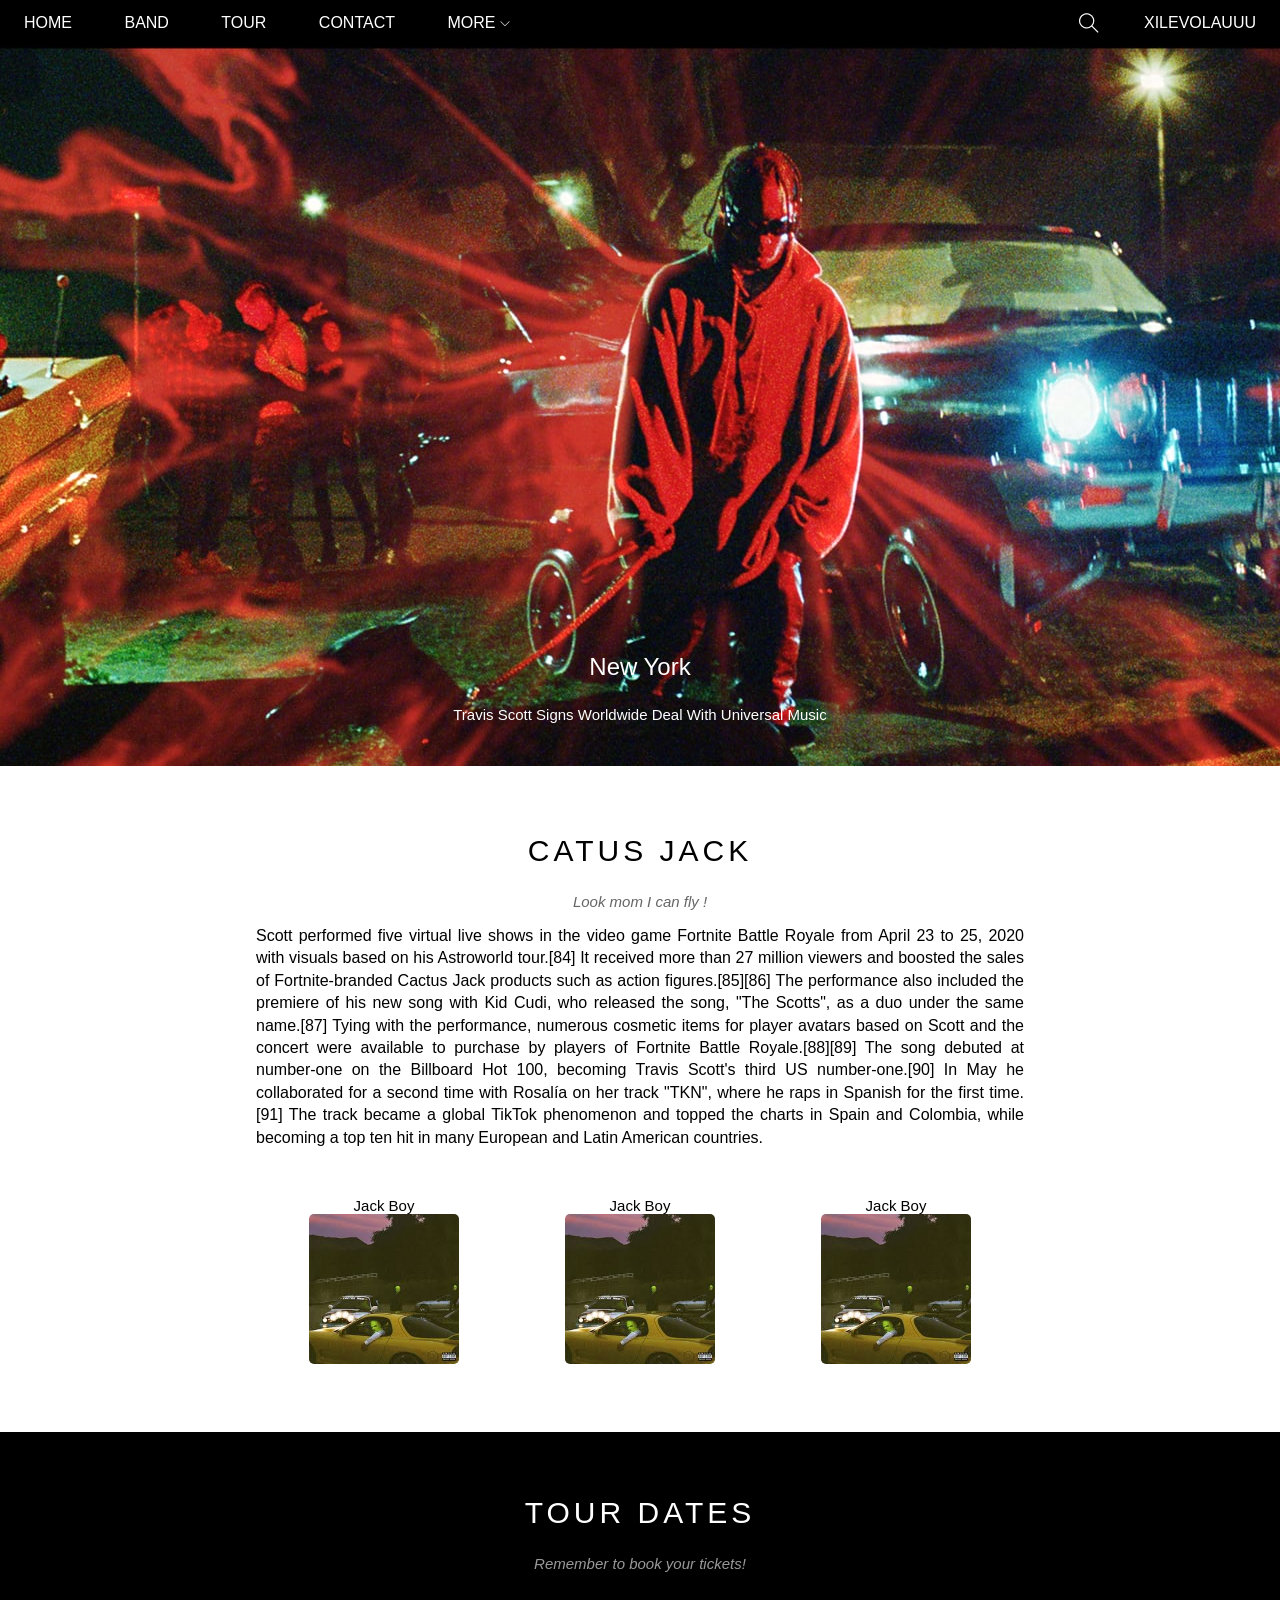
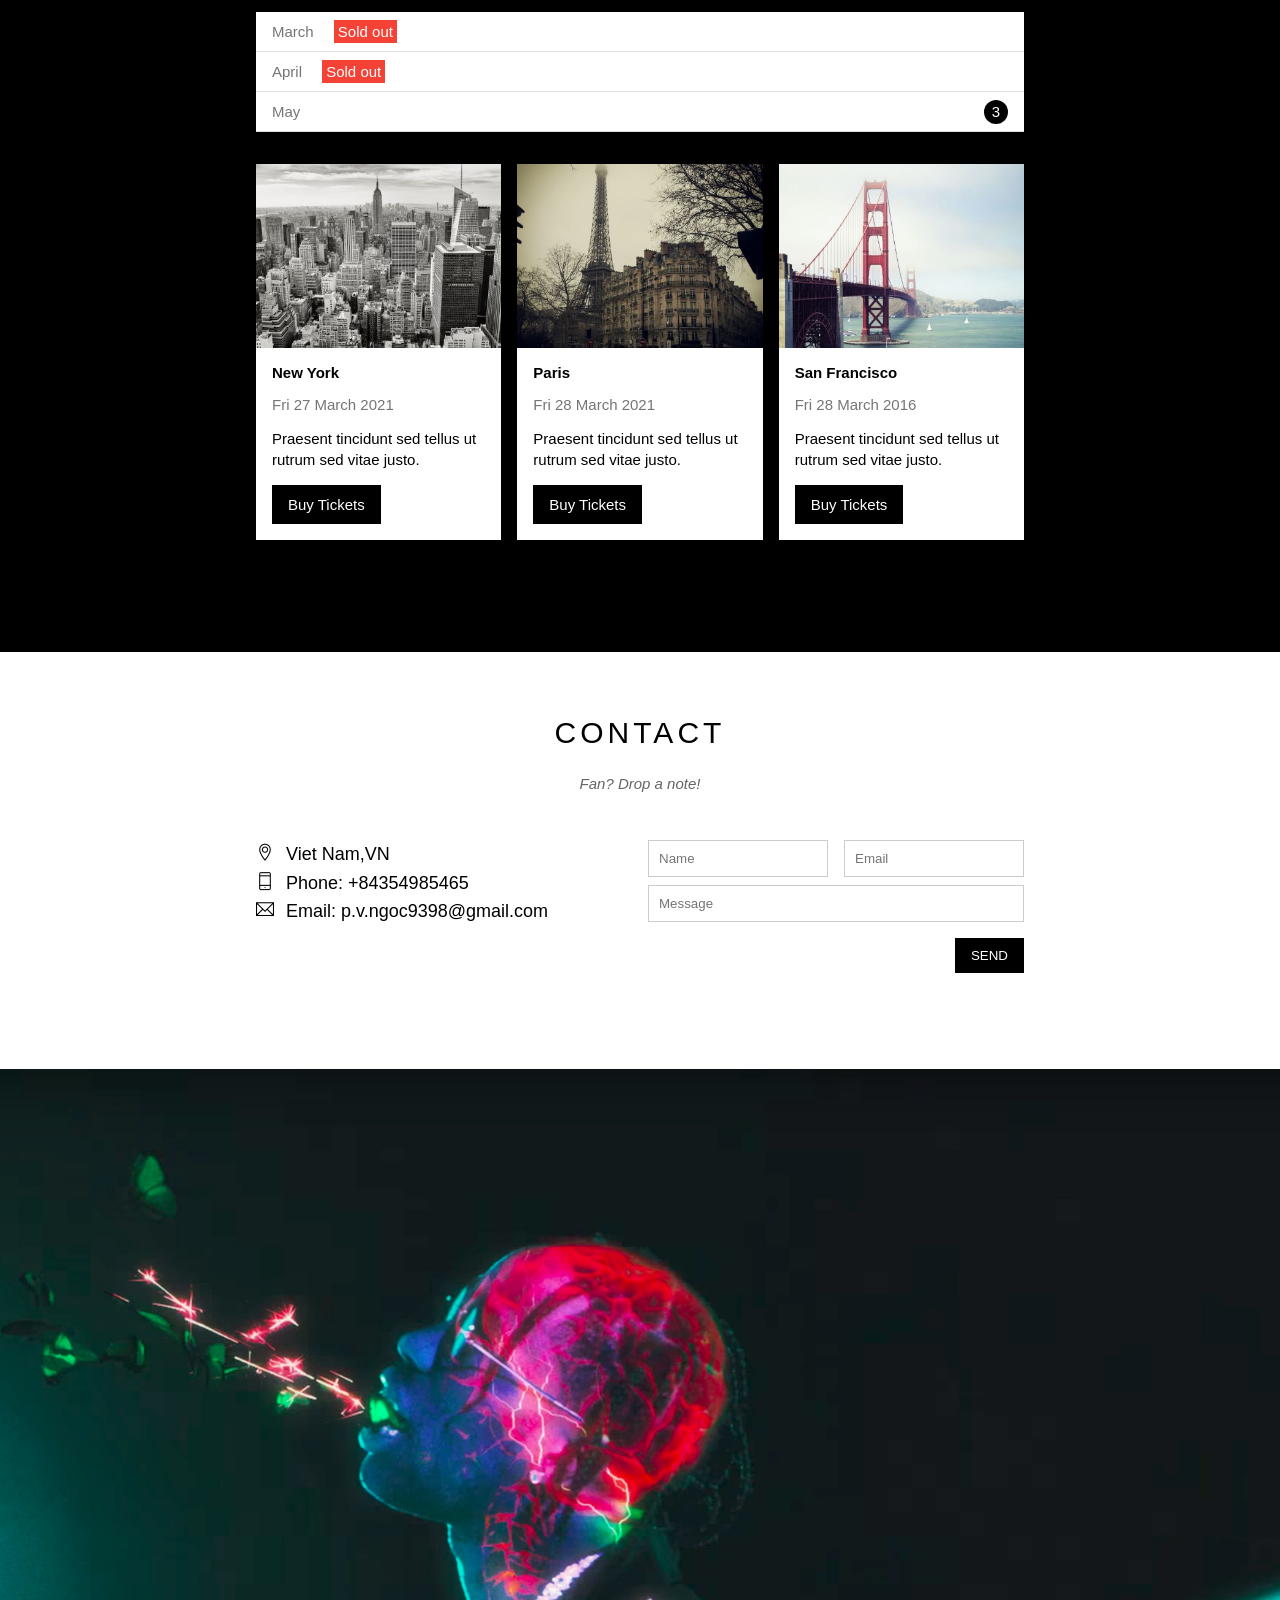
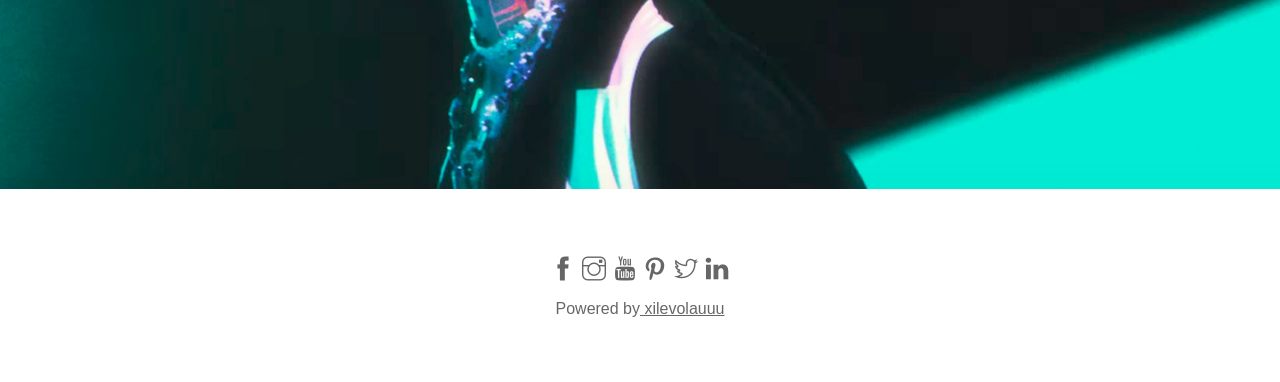
<file: index2.html>
<!DOCTYPE html>
<html lang="en">

<head>
    <meta charset="UTF-8">
    <meta http-equiv="X-UA-Compatible" content="IE=edge">
    <meta name="viewport" content="width=device-width, initial-scale=1.0">
    <title>Travis Scott</title>
    <link rel="icon" href="https://cdn.shopify.com/s/files/1/1308/1981/t/8/assets/favicon-32x32.png" type="image/gif"
        sizes="16x16">
    <link rel="stylesheet" href="assets/css/styles2.css">
    <link rel="stylesheet" href="./assets/css/responsive.css">
    <link rel="stylesheet" href="./assets/font/themify-icons-font/themify-icons/themify-icons.css">
</head>

<body>
    <div id="main">
        <div id="header">
            <ul id="nav">
                <li><a href="#">Home</a></li>
                <li><a href="#band">Band</a></li>
                <li><a href="#tour">Tour</a></li>
                <li><a href="#contact">Contact</a></li>
                <li>
                    <a href="#">
                        More
                        <i class="nav-arrow-dowm ti-angle-down"></i>

                    </a>
                    <ul class="subnav">
                        <li><a href="">Merchandise</a></li>
                        <li><a href="">Extras</a></li>
                        <li><a href="">Media</a></li>
                    </ul>
                </li>
            </ul>
            <div id="login-btn">
                <a>xilevolauuu</a>
            </div>
            <div class="search-btn">
                <i class="search-icon ti-search"></i>
            </div>

            <div id="mobile-menu" class="mobile-menu-btn">
                <i class="menu-icon ti-menu"></i>
            </div>
        </div>

        <div id="slider">
            <img id="img" onclick="changeImg()" src="./assets/img/slider/slider1.jpg" alt="travis">
            <img id="img" src="./assets/img/slider/slider2.jpg" alt="travis" style="display: none;">
            <img id="img" src="./assets/img/slider/slider3.jpg" alt="travis" style="display: none;">
            <div class="text-content">
                <h2 class="text-heading">New York</h2>
                <div class="text-description">Travis Scott Signs Worldwide Deal With Universal Music</div>
            </div>

        </div>

        <div id="content">
            <div id="band" class="content-section">
                <h2 class="section-heading">CATUS JACK</h2>
                <p class="section-sub-heading">Look mom I can fly !</p>
                <p class="about-text">
                    Scott performed five virtual live shows in the video game Fortnite Battle Royale from April 23 to
                    25, 2020 with visuals based on his Astroworld tour.[84] It received more than 27 million viewers and
                    boosted the sales of Fortnite-branded Cactus Jack products such as action figures.[85][86] The
                    performance also included the premiere of his new song with Kid Cudi, who released the song, "The
                    Scotts", as a duo under the same name.[87] Tying with the performance, numerous cosmetic items for
                    player avatars based on Scott and the concert were available to purchase by players of Fortnite
                    Battle Royale.[88][89] The song debuted at number-one on the Billboard Hot 100, becoming Travis
                    Scott's third US number-one.[90] In May he collaborated for a second time with Rosalía on her track
                    "TKN", where he raps in Spanish for the first time.[91] The track became a global TikTok phenomenon
                    and topped the charts in Spain and Colombia, while becoming a top ten hit in many European and Latin
                    American countries.
                </p>
                <div class="member-list">
                    <div class="member-item">
                        <p class="member-name">Jack Boy</p>
                        <img class="myImages" id="myImg" src="./assets/img/slider/traviss.jpg" alt="Travis"
                            class="member-img">
                    </div>
                    <div class="member-item">
                        <p class="member-name">Jack Boy</p>
                        <img class="myImages" id="myImg" src="./assets/img/slider/traviss.jpg" alt="Travis"
                            class="member-img">
                    </div>
                    <div class="member-item">
                        <p class="member-name">Jack Boy</p>
                        <img class="myImages" id="myImg" src="./assets/img/slider/traviss.jpg" alt="Traviss"
                            class="member-img">
                        <div id="myModal" class="modal">
                            <span class="close">&times;</span>
                            <img class="modal-content" id="img01">
                            <div id="caption"></div>
                        </div>
                    </div>
                    <div class="clear"></div>
                </div>
            </div>

            <div id="tour" class="tour-section">
                <div class="content-section">
                    <h2 class="section-heading text-white">TOUR DATES</h2>
                    <p class="section-sub-heading text-white">Remember to book your tickets!</p>
                    <ul class="ticket-list">
                        <li>March <span class="sold-out">Sold out</span> </li>
                        <li>April <span class="sold-out">Sold out</span></li>
                        <li>May <span class="quanity">3</span></li>
                    </ul>
                    <div class="row places-list">
                        <div class="col s-col-full places-item">
                            <img src="./assets/img/slider/newyork.jpg" alt="Newyork" class="places-img">
                            <div class="places-body">
                                <h3 class="places-heading">New York</h3>
                                <p class="places-time">Fri 27 March 2021</p>
                                <p class="places-desc">Praesent tincidunt sed tellus ut rutrum sed vitae justo.</p>
                                <a href="#" class="places-buy-btn s-full-width">Buy Tickets</a>
                            </div>
                        </div>
                        <div class="col s-col-full places-item">
                            <img src="assets/img/slider/paris (1).jpg" alt="Paris" class="places-img">
                            <div class="places-body">
                                <h3 class="places-heading">Paris</h3>
                                <p class="places-time">Fri 28 March 2021</p>
                                <p class="places-desc">Praesent tincidunt sed tellus ut rutrum sed vitae justo.</p>
                                <a href="#" class="places-buy-btn s-full-width">Buy Tickets</a>
                            </div>
                        </div>
                        <div class="col s-col-full places-item">
                            <img src="./assets/img/slider/sanfran (1).jpg" alt="San Francisco" class="places-img">
                            <div class="places-body">
                                <h3 class="places-heading">San Francisco</h3>
                                <p class="places-time">Fri 28 March 2016</p>
                                <p class="places-desc">Praesent tincidunt sed tellus ut rutrum sed vitae justo.</p>
                                <a href="#" class="places-buy-btn s-full-width ">Buy Tickets</a>
                            </div>
                        </div>
                        <div class="clear"></div>
                    </div>

                </div>
            </div>

            <div id="contact" class="content-section">
                <h2 class="section-heading">CONTACT</h2>
                <p class="section-sub-heading">Fan? Drop a note!</p>
                <div class="row contact-content ">
                    <div class="col col-half s-col-full contact-info">
                        <p><i class="ti-location-pin icon-ti"></i>Viet Nam,VN</p>
                        <p><i class="ti-mobile icon-ti"></i>Phone: +84354985465</p>
                        <p><i class="ti-email icon-ti"></i>Email: p.v.ngoc9398@gmail.com</p>
                    </div>
                    <div class="col col-half s-col-full contact-form">
                        <form action="">
                            <div class="row">
                                <div class="col col-half s-col-full">
                                    <input type="text" placeholder="Name" required name="" id="" class="form-control">
                                </div>
                                <div class="col col-half s-col-full s-mt-8">
                                    <input type="email" placeholder="Email" required name="" id=""
                                        class="form-control ">
                                </div>
                                <div class="clear"></div>
                            </div>
                            <div class="row input-message">
                                <div class="col col-full">
                                    <input type="text" placeholder="Message" required name="" id=""
                                        class="form-control">
                                </div>
                            </div>
                            <input type="submit" value="SEND" class="input-send  s-full-width ">
                        </form>
                    </div>
                </div>
            </div>
            <div class="img-section">
                <img src="./assets/img/slider/Screen_Shot_2017_07_14_at_12.39.22_PM.0.jpg" alt="Travis">
            </div>
        </div>
        <div id="footer">
            <div class="socials-list">
                <a href="https://www.facebook.com/van.ngoc.7140/"><i class="ti-facebook"></i></a>
                <a href="https://www.instagram.com/xilevolauuu/"><i class="ti-instagram"></i></a>
                <a href="https://www.youtube.com/channel/UChhQ1fB_H2LsEYEPXvglObQ"><i class="ti-youtube"></i></a>
                <a href=""><i class="ti-pinterest"></i></a>
                <a href="https://twitter.com/Ngoc20362500"><i class="ti-twitter"></i></a>
                <a href=""><i class="ti-linkedin"></i></a>
            </div>
            <p class="copyright">Powered by<a href=""> xilevolauuu</a></p>
        </div>
        <div class="myBtn">
            <button onclick="topFunction()" id="myBtn-top"><i class="ti-angle-up"></i></button>
        </div>
    </div>
    <script src="index.js"></script>
</body>

</html>
</file>
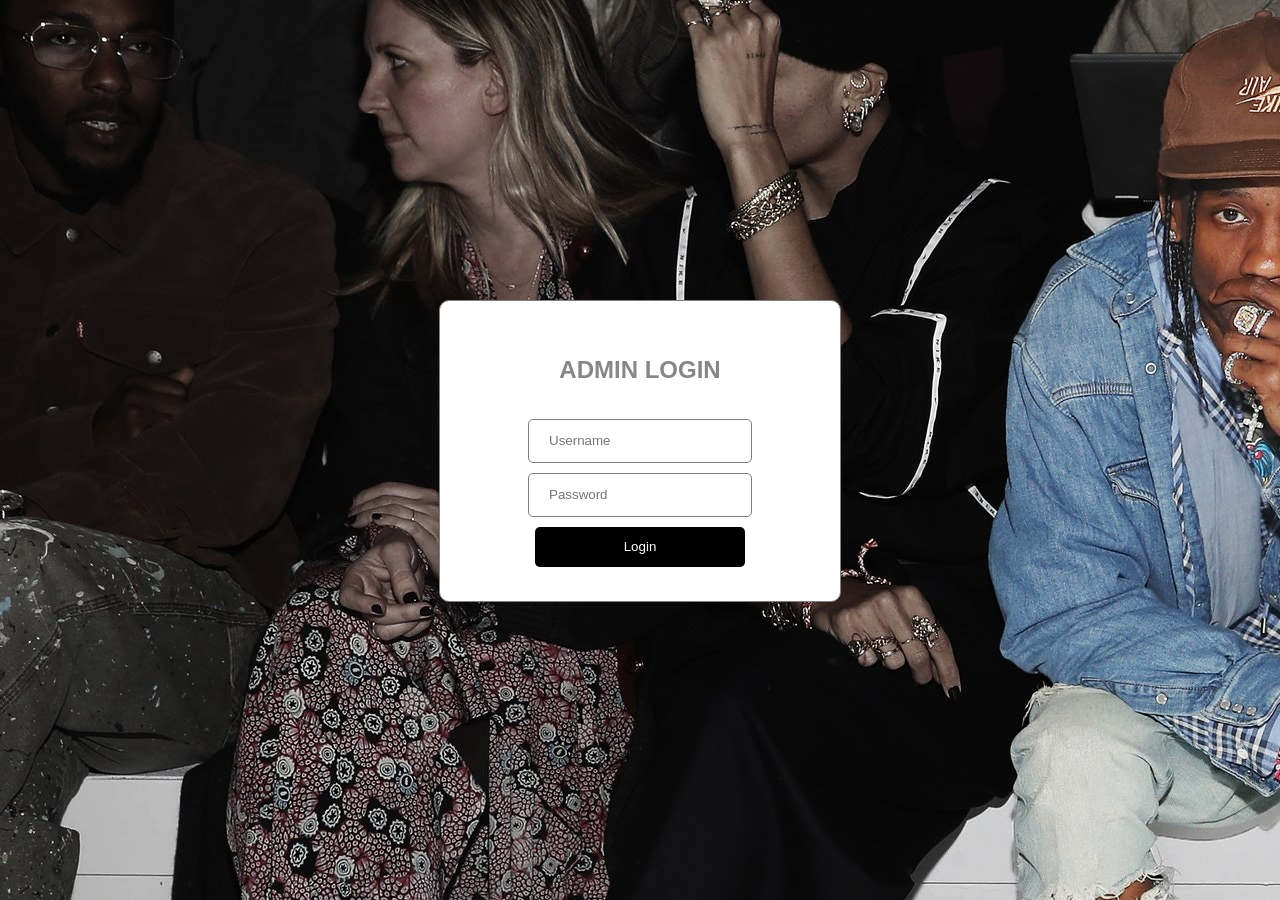
<file: login.html>
<!DOCTYPE html>
<html lang="en">

<head>
    <meta charset="UTF-8">
    <meta http-equiv="X-UA-Compatible" content="IE=edge">
    <meta name="viewport" content="width=device-width, initial-scale=1.0">
    <title>Login</title>
    <link rel="stylesheet" href="login.css" class="stylesheet">
</head>

<body>

    <form method="post" id="form" class="login">
        <h2>ADMIN LOGIN</h2>
        <input id="user" type="text" placeholder="Username">
        <input id="pass" type="password" placeholder="Password">
        <button id="btn" type="submit">Login</button>
    </form>

    <script src="index2.js"></script>
</body>

</html>
</file>
<file: assets/css/styles.css>
/* Reset CSS */
*{
    padding: 0;
    margin: 0;
    box-sizing: border-box;
}
html {
    font-family: Arial, Helvetica, sans-serif;
    scroll-behavior: smooth;
}

.clear {
    clear: both;
}
.text-white {
    color: #fff !important;
}
.row {
    margin-left: -8px;
    margin-right: -8px;
}
.col {
    float: left;
    padding-left: 8px;
    padding-right: 8px;
}
.col-half {
    width: 50%;
}

.col-full {
    width: 100%;
}
#main {

}
#header {
    position: fixed;
    top: 0;
    left: 0;
    right: 0;
    height: 46px;
    background-color: black;
    z-index: 1;
    overflow: hidden;
}
#nav {
    display: inline-block;
}
#login-btn ,
#nav .subnav {
    list-style-type: none;
}
#login-btn ,
#nav > li {
    display: inline-block;
}
#nav li {
    position: relative;
}
#login-btn a ,
#nav>li>a {
    color:#fff;
    text-transform: uppercase;
}
#login-btn a ,
#nav li a {
    text-decoration: none;
    line-height: 46px;
    padding: 0 24px;
    display:block;
    
}
#nav>li:hover .subnav{
    display: block;
}
#login-btn:hover a ,
#nav>li:hover>a ,
#nav .subnav li:hover a {
    color: #000;
    background-color: #ccc;
}

#nav .nav-arrow-dowm {
    font-size: 10px;
}
#nav .subnav {
    display: none;
    position: absolute;
    background-color: #fff;
    box-shadow: 0 0 10px rgba(0, 0, 0, 2);
    min-width: 160px;
}

#nav .subnav a { 
    color: #000;
    padding: 0 12px;
    line-height: 38px;
}
#header .mobile-menu-btn{
    display: none;
}

#header .mobile-menu-btn,
#header .search-btn {
    float: right;                                                                                                                                                                              
    padding: 0 21px;
    position: relative;
}

#header .search-btn:hover {
    background-color: #f44336;
    cursor: pointer;  
}

#header .mobile-menu-btn:hover {
    background-color: #ccc; 
}

#header .mobile-menu-btn:hover .menu-icon {
    color: #000;
}

#header .menu-icon,
#header .search-icon {
    color: #fff;
    font-size: 20px;
    line-height: 46px;
}
#login-btn {
    float: right;     
}

#slider {
    position: relative;
    margin-top: 46px;
}

#slider img{
    width: 100%;
}

#slider .text-content {
    position: absolute;
    bottom: 47px;
    color: #fff;
    width: 100%;
    text-align: center;

}

#slider .text-heading {
    font-weight: 500;
    font-size: 24px;
}

#slider .text-description {
    font-size: 15px;
    margin-top: 25px;
}
#content {

}
#content .content-section {
    width: 800px;
    margin-left: auto;
    margin-right: auto;
    padding: 64px 0;
    max-width: 100%;
    padding-left: 16px;
    padding-right: 16px;
}

#content .section-heading ,
#content .section-sub-heading {
    text-align: center;
}

#content .section-heading {
    font-size: 30px;
    font-weight: 500;
    letter-spacing: 4px;   
}

#content .section-sub-heading {
    font-size: 15px;
    margin-top: 25px;
    font-style: italic;
    opacity: 0.6;
    
}

#content .about-text {
    margin-top: 15px;
    text-align: justify ;
    line-height: 1.4;
}

#content .member-list {
    margin-top:  48px;
}
#content .member-item {
    float: left;
    width: calc(100%/3);
    text-align: center;
}

#content .member-item img {
    transition: 0.1;
}

#myImg {
    border-radius: 5px;
    cursor: pointer;
    transition: 0.3s;
    width: 150px;
}

#myImg:hover {
    opacity: 0.7;
}
  
.modal {
    display: none;
    position: fixed;
    z-index: 1;
    padding-top: 100px;
    left: 0;
    top: 0;
    width: 100%;
    height: 100%;
    overflow: auto;
    background-color: rgb(0, 0, 0);
    background-color: rgba(0, 0, 0, 0.9);
}
  
.modal-content {
    margin: auto;
    display: block;
    width: 80%;
    max-width: 700px;
}
  
#caption {
    margin: auto;
    display: block;
    width: 80%;
    max-width: 700px;
    text-align: center;
    color: #ccc;
    padding: 10px 0;
    height: 150px;
}
  
  .modal-content,
  #caption {
    animation-name: zoom;
    animation-duration: 0.6s;
}
  
@keyframes zoom {
    from {
      transform: scale(0)
    }
    to {
      transform: scale(1)
    }
}
  
.close {
    position: absolute;
    top: 15px;
    right: 35px;
    color: #f1f1f1;
    font-size: 40px;
    font-weight: bold;
    transition: 0.3s;
}
  
.close:hover,
.close:focus {
    color: #bbb;
    text-decoration: none;
    cursor: pointer;
}
  
@media only screen and (max-width: 700px) {
    .modal-content {
      width: 100%;
    }
}

#content .member-name{
    font-size: 15px;
   
}
#content .member-img{
    margin-top: 15px;
    width: 154px;
    border-radius: 5px;
    
}

.tour-section {
    background-color: #000;
}
.ticket-list {
    background-color: #fff;
    margin-top: 40px;
}
.ticket-list .sold-out{
    background-color: #f44336;
    color: #fff;
    padding:3px 4px;
    margin-left: 16px;
}

.ticket-list li {
    font-size: 15px;
    padding: 11px 16px;
    border-bottom: 1px solid #ddd;
    color: #757575;
    list-style-type: none;
} 

.ticket-list .quanity{
    float: right;
    width: 24px;
    height: 24px;
    background-color: #000;
    color: #fff;
    border-radius: 50%;
    text-align: center;
    line-height: 24px;
    margin-top: -3px
}

.places-list {
    margin-top: 16px;
    
    margin-bottom: 48px;
}
.places-item {
    margin-top: 16px;
    width: 33.3333%;
    
}
.places-img {
    width: 100%;
    display: block;
}
.places-img:hover {
    opacity: 0.6;
}
.places-body {
    background-color: #fff;
    padding: 16px;
    font-size: 15px;
}
.places-heading {
    font-size: 15px;

}
.places-time {
    margin-top: 15px;
    color: #757575;
}
.places-desc {
    margin-top: 15px;
    line-height: 1.4;
}
.places-buy-btn {
    color: #fff;
    background-color:#000;
    text-decoration: none;
    padding: 11px 16px;
    margin-top:15px;
    display: inline-block;
}
.places-buy-btn:hover {
    color: black;
    background-color: #ccc;
}

.contact-content {
    margin-top: 48px;
}
.contact-info {
    font-size: 18px;
    line-height: 1.6;
}
.icon-ti {
    width: 30px;
    display: inline-block;
}
.contact-form {
    font-size: 15px;
}
.form-control{
    padding: 10px;
    border: 1px solid #ccc;
    width: 100%;
}
.input-message {
    margin-top: 8px;
}
.input-send {
    margin-top: 16px;
    background-color: black;
    color: #fff;
    border: none;
    padding: 10px 16px;
    float: right;
}
.input-send:hover {
    cursor: pointer;
    color: #000;
    background-color: #ccc;
}

.img-section img {
    width: 100%;
    margin-top: 96px;
}
#footer {
    padding: 64px 16px;
    text-align: center;
}

#footer .socials-list  {
    font-size: 24px;
}
#footer .socials-list a{
    color: rgba(0, 0, 0, 0.6);
    text-decoration: none;
}
#footer .socials-list a:hover {
    color: rgba(0, 0, 0, 0.2);
}
#footer .copyright {
    margin-top: 15px;
    color: rgba(0, 0, 0, 0.6);
}
#footer .copyright a {
    color: rgba(0, 0, 0, 0.6);
}
#footer .copyright a:hover {
    color: rgba(0, 0, 0, 0.2);
}

#myBtn-top {
    display: none; 
    position: fixed; 
    bottom: 50px; 
    right: 30px; 
    z-index: 99; 
    border: none; ;
    outline: none; 
    background-color: #000;
    color: white; 
    cursor: pointer; 
    border-radius: 50%;
    text-align: center;
    height: 40px;
    width: 40px;
}
#myBtn-top:hover {
    color: #000;
    background-color: #ccc;
}
</file>
<file: assets/css/responsive.css>
/*  PC */
@media (min-width:1024px) {
    .pc {
        display: block;
    }
}
/* Table */
@media (min-width:740px) and (max-width:1023px) {
    .tablet {
        display: block;
    }
}
/* Mobile 6/7/8 Plus */
@media (max-width:740px) {
    .s-col-full {
        width: 100%;
    }
    .s-mt-8 {
        margin-top: 8px;
    }
    .s-full-width {
        width: 100%;
    }
    #nav > li {
        display: block;
    }
    #header .search-btn {
        display: none;
    }
    #content .member-item {
        margin-top:  30px;
        width: 100%;
    }
    #content .member-img {
        width: 60%;
    }
    #header .mobile-menu-btn{
        display: block;
    }
    .contact-form {
        margin-top: 16px;
    }
    .places-buy-btn {
        text-align: center;
    }
}
</file>
<file: assets/font/themify-icons-font/themify-icons/themify-icons.css>
@font-face {
	font-family: 'themify';
	src:url('fonts/themify.eot?-fvbane');
	src:url('fonts/themify.eot?#iefix-fvbane') format('embedded-opentype'),
		url('fonts/themify.woff?-fvbane') format('woff'),
		url('fonts/themify.ttf?-fvbane') format('truetype'),
		url('fonts/themify.svg?-fvbane#themify') format('svg');
	font-weight: normal;
	font-style: normal;
}

[class^="ti-"], [class*=" ti-"] {
	font-family: 'themify';
	speak: none;
	font-style: normal;
	font-weight: normal;
	font-variant: normal;
	text-transform: none;
	line-height: 1;

	/* Better Font Rendering =========== */
	-webkit-font-smoothing: antialiased;
	-moz-osx-font-smoothing: grayscale;
}

.ti-wand:before {
	content: "\e600";
}
.ti-volume:before {
	content: "\e601";
}
.ti-user:before {
	content: "\e602";
}
.ti-unlock:before {
	content: "\e603";
}
.ti-unlink:before {
	content: "\e604";
}
.ti-trash:before {
	content: "\e605";
}
.ti-thought:before {
	content: "\e606";
}
.ti-target:before {
	content: "\e607";
}
.ti-tag:before {
	content: "\e608";
}
.ti-tablet:before {
	content: "\e609";
}
.ti-star:before {
	content: "\e60a";
}
.ti-spray:before {
	content: "\e60b";
}
.ti-signal:before {
	content: "\e60c";
}
.ti-shopping-cart:before {
	content: "\e60d";
}
.ti-shopping-cart-full:before {
	content: "\e60e";
}
.ti-settings:before {
	content: "\e60f";
}
.ti-search:before {
	content: "\e610";
}
.ti-zoom-in:before {
	content: "\e611";
}
.ti-zoom-out:before {
	content: "\e612";
}
.ti-cut:before {
	content: "\e613";
}
.ti-ruler:before {
	content: "\e614";
}
.ti-ruler-pencil:before {
	content: "\e615";
}
.ti-ruler-alt:before {
	content: "\e616";
}
.ti-bookmark:before {
	content: "\e617";
}
.ti-bookmark-alt:before {
	content: "\e618";
}
.ti-reload:before {
	content: "\e619";
}
.ti-plus:before {
	content: "\e61a";
}
.ti-pin:before {
	content: "\e61b";
}
.ti-pencil:before {
	content: "\e61c";
}
.ti-pencil-alt:before {
	content: "\e61d";
}
.ti-paint-roller:before {
	content: "\e61e";
}
.ti-paint-bucket:before {
	content: "\e61f";
}
.ti-na:before {
	content: "\e620";
}
.ti-mobile:before {
	content: "\e621";
}
.ti-minus:before {
	content: "\e622";
}
.ti-medall:before {
	content: "\e623";
}
.ti-medall-alt:before {
	content: "\e624";
}
.ti-marker:before {
	content: "\e625";
}
.ti-marker-alt:before {
	content: "\e626";
}
.ti-arrow-up:before {
	content: "\e627";
}
.ti-arrow-right:before {
	content: "\e628";
}
.ti-arrow-left:before {
	content: "\e629";
}
.ti-arrow-down:before {
	content: "\e62a";
}
.ti-lock:before {
	content: "\e62b";
}
.ti-location-arrow:before {
	content: "\e62c";
}
.ti-link:before {
	content: "\e62d";
}
.ti-layout:before {
	content: "\e62e";
}
.ti-layers:before {
	content: "\e62f";
}
.ti-layers-alt:before {
	content: "\e630";
}
.ti-key:before {
	content: "\e631";
}
.ti-import:before {
	content: "\e632";
}
.ti-image:before {
	content: "\e633";
}
.ti-heart:before {
	content: "\e634";
}
.ti-heart-broken:before {
	content: "\e635";
}
.ti-hand-stop:before {
	content: "\e636";
}
.ti-hand-open:before {
	content: "\e637";
}
.ti-hand-drag:before {
	content: "\e638";
}
.ti-folder:before {
	content: "\e639";
}
.ti-flag:before {
	content: "\e63a";
}
.ti-flag-alt:before {
	content: "\e63b";
}
.ti-flag-alt-2:before {
	content: "\e63c";
}
.ti-eye:before {
	content: "\e63d";
}
.ti-export:before {
	content: "\e63e";
}
.ti-exchange-vertical:before {
	content: "\e63f";
}
.ti-desktop:before {
	content: "\e640";
}
.ti-cup:before {
	content: "\e641";
}
.ti-crown:before {
	content: "\e642";
}
.ti-comments:before {
	content: "\e643";
}
.ti-comment:before {
	content: "\e644";
}
.ti-comment-alt:before {
	content: "\e645";
}
.ti-close:before {
	content: "\e646";
}
.ti-clip:before {
	content: "\e647";
}
.ti-angle-up:before {
	content: "\e648";
}
.ti-angle-right:before {
	content: "\e649";
}
.ti-angle-left:before {
	content: "\e64a";
}
.ti-angle-down:before {
	content: "\e64b";
}
.ti-check:before {
	content: "\e64c";
}
.ti-check-box:before {
	content: "\e64d";
}
.ti-camera:before {
	content: "\e64e";
}
.ti-announcement:before {
	content: "\e64f";
}
.ti-brush:before {
	content: "\e650";
}
.ti-briefcase:before {
	content: "\e651";
}
.ti-bolt:before {
	content: "\e652";
}
.ti-bolt-alt:before {
	content: "\e653";
}
.ti-blackboard:before {
	content: "\e654";
}
.ti-bag:before {
	content: "\e655";
}
.ti-move:before {
	content: "\e656";
}
.ti-arrows-vertical:before {
	content: "\e657";
}
.ti-arrows-horizontal:before {
	content: "\e658";
}
.ti-fullscreen:before {
	content: "\e659";
}
.ti-arrow-top-right:before {
	content: "\e65a";
}
.ti-arrow-top-left:before {
	content: "\e65b";
}
.ti-arrow-circle-up:before {
	content: "\e65c";
}
.ti-arrow-circle-right:before {
	content: "\e65d";
}
.ti-arrow-circle-left:before {
	content: "\e65e";
}
.ti-arrow-circle-down:before {
	content: "\e65f";
}
.ti-angle-double-up:before {
	content: "\e660";
}
.ti-angle-double-right:before {
	content: "\e661";
}
.ti-angle-double-left:before {
	content: "\e662";
}
.ti-angle-double-down:before {
	content: "\e663";
}
.ti-zip:before {
	content: "\e664";
}
.ti-world:before {
	content: "\e665";
}
.ti-wheelchair:before {
	content: "\e666";
}
.ti-view-list:before {
	content: "\e667";
}
.ti-view-list-alt:before {
	content: "\e668";
}
.ti-view-grid:before {
	content: "\e669";
}
.ti-uppercase:before {
	content: "\e66a";
}
.ti-upload:before {
	content: "\e66b";
}
.ti-underline:before {
	content: "\e66c";
}
.ti-truck:before {
	content: "\e66d";
}
.ti-timer:before {
	content: "\e66e";
}
.ti-ticket:before {
	content: "\e66f";
}
.ti-thumb-up:before {
	content: "\e670";
}
.ti-thumb-down:before {
	content: "\e671";
}
.ti-text:before {
	content: "\e672";
}
.ti-stats-up:before {
	content: "\e673";
}
.ti-stats-down:before {
	content: "\e674";
}
.ti-split-v:before {
	content: "\e675";
}
.ti-split-h:before {
	content: "\e676";
}
.ti-smallcap:before {
	content: "\e677";
}
.ti-shine:before {
	content: "\e678";
}
.ti-shift-right:before {
	content: "\e679";
}
.ti-shift-left:before {
	content: "\e67a";
}
.ti-shield:before {
	content: "\e67b";
}
.ti-notepad:before {
	content: "\e67c";
}
.ti-server:before {
	content: "\e67d";
}
.ti-quote-right:before {
	content: "\e67e";
}
.ti-quote-left:before {
	content: "\e67f";
}
.ti-pulse:before {
	content: "\e680";
}
.ti-printer:before {
	content: "\e681";
}
.ti-power-off:before {
	content: "\e682";
}
.ti-plug:before {
	content: "\e683";
}
.ti-pie-chart:before {
	content: "\e684";
}
.ti-paragraph:before {
	content: "\e685";
}
.ti-panel:before {
	content: "\e686";
}
.ti-package:before {
	content: "\e687";
}
.ti-music:before {
	content: "\e688";
}
.ti-music-alt:before {
	content: "\e689";
}
.ti-mouse:before {
	content: "\e68a";
}
.ti-mouse-alt:before {
	content: "\e68b";
}
.ti-money:before {
	content: "\e68c";
}
.ti-microphone:before {
	content: "\e68d";
}
.ti-menu:before {
	content: "\e68e";
}
.ti-menu-alt:before {
	content: "\e68f";
}
.ti-map:before {
	content: "\e690";
}
.ti-map-alt:before {
	content: "\e691";
}
.ti-loop:before {
	content: "\e692";
}
.ti-location-pin:before {
	content: "\e693";
}
.ti-list:before {
	content: "\e694";
}
.ti-light-bulb:before {
	content: "\e695";
}
.ti-Italic:before {
	content: "\e696";
}
.ti-info:before {
	content: "\e697";
}
.ti-infinite:before {
	content: "\e698";
}
.ti-id-badge:before {
	content: "\e699";
}
.ti-hummer:before {
	content: "\e69a";
}
.ti-home:before {
	content: "\e69b";
}
.ti-help:before {
	content: "\e69c";
}
.ti-headphone:before {
	content: "\e69d";
}
.ti-harddrives:before {
	content: "\e69e";
}
.ti-harddrive:before {
	content: "\e69f";
}
.ti-gift:before {
	content: "\e6a0";
}
.ti-game:before {
	content: "\e6a1";
}
.ti-filter:before {
	content: "\e6a2";
}
.ti-files:before {
	content: "\e6a3";
}
.ti-file:before {
	content: "\e6a4";
}
.ti-eraser:before {
	content: "\e6a5";
}
.ti-envelope:before {
	content: "\e6a6";
}
.ti-download:before {
	content: "\e6a7";
}
.ti-direction:before {
	content: "\e6a8";
}
.ti-direction-alt:before {
	content: "\e6a9";
}
.ti-dashboard:before {
	content: "\e6aa";
}
.ti-control-stop:before {
	content: "\e6ab";
}
.ti-control-shuffle:before {
	content: "\e6ac";
}
.ti-control-play:before {
	content: "\e6ad";
}
.ti-control-pause:before {
	content: "\e6ae";
}
.ti-control-forward:before {
	content: "\e6af";
}
.ti-control-backward:before {
	content: "\e6b0";
}
.ti-cloud:before {
	content: "\e6b1";
}
.ti-cloud-up:before {
	content: "\e6b2";
}
.ti-cloud-down:before {
	content: "\e6b3";
}
.ti-clipboard:before {
	content: "\e6b4";
}
.ti-car:before {
	content: "\e6b5";
}
.ti-calendar:before {
	content: "\e6b6";
}
.ti-book:before {
	content: "\e6b7";
}
.ti-bell:before {
	content: "\e6b8";
}
.ti-basketball:before {
	content: "\e6b9";
}
.ti-bar-chart:before {
	content: "\e6ba";
}
.ti-bar-chart-alt:before {
	content: "\e6bb";
}
.ti-back-right:before {
	content: "\e6bc";
}
.ti-back-left:before {
	content: "\e6bd";
}
.ti-arrows-corner:before {
	content: "\e6be";
}
.ti-archive:before {
	content: "\e6bf";
}
.ti-anchor:before {
	content: "\e6c0";
}
.ti-align-right:before {
	content: "\e6c1";
}
.ti-align-left:before {
	content: "\e6c2";
}
.ti-align-justify:before {
	content: "\e6c3";
}
.ti-align-center:before {
	content: "\e6c4";
}
.ti-alert:before {
	content: "\e6c5";
}
.ti-alarm-clock:before {
	content: "\e6c6";
}
.ti-agenda:before {
	content: "\e6c7";
}
.ti-write:before {
	content: "\e6c8";
}
.ti-window:before {
	content: "\e6c9";
}
.ti-widgetized:before {
	content: "\e6ca";
}
.ti-widget:before {
	content: "\e6cb";
}
.ti-widget-alt:before {
	content: "\e6cc";
}
.ti-wallet:before {
	content: "\e6cd";
}
.ti-video-clapper:before {
	content: "\e6ce";
}
.ti-video-camera:before {
	content: "\e6cf";
}
.ti-vector:before {
	content: "\e6d0";
}
.ti-themify-logo:before {
	content: "\e6d1";
}
.ti-themify-favicon:before {
	content: "\e6d2";
}
.ti-themify-favicon-alt:before {
	content: "\e6d3";
}
.ti-support:before {
	content: "\e6d4";
}
.ti-stamp:before {
	content: "\e6d5";
}
.ti-split-v-alt:before {
	content: "\e6d6";
}
.ti-slice:before {
	content: "\e6d7";
}
.ti-shortcode:before {
	content: "\e6d8";
}
.ti-shift-right-alt:before {
	content: "\e6d9";
}
.ti-shift-left-alt:before {
	content: "\e6da";
}
.ti-ruler-alt-2:before {
	content: "\e6db";
}
.ti-receipt:before {
	content: "\e6dc";
}
.ti-pin2:before {
	content: "\e6dd";
}
.ti-pin-alt:before {
	content: "\e6de";
}
.ti-pencil-alt2:before {
	content: "\e6df";
}
.ti-palette:before {
	content: "\e6e0";
}
.ti-more:before {
	content: "\e6e1";
}
.ti-more-alt:before {
	content: "\e6e2";
}
.ti-microphone-alt:before {
	content: "\e6e3";
}
.ti-magnet:before {
	content: "\e6e4";
}
.ti-line-double:before {
	content: "\e6e5";
}
.ti-line-dotted:before {
	content: "\e6e6";
}
.ti-line-dashed:before {
	content: "\e6e7";
}
.ti-layout-width-full:before {
	content: "\e6e8";
}
.ti-layout-width-default:before {
	content: "\e6e9";
}
.ti-layout-width-default-alt:before {
	content: "\e6ea";
}
.ti-layout-tab:before {
	content: "\e6eb";
}
.ti-layout-tab-window:before {
	content: "\e6ec";
}
.ti-layout-tab-v:before {
	content: "\e6ed";
}
.ti-layout-tab-min:before {
	content: "\e6ee";
}
.ti-layout-slider:before {
	content: "\e6ef";
}
.ti-layout-slider-alt:before {
	content: "\e6f0";
}
.ti-layout-sidebar-right:before {
	content: "\e6f1";
}
.ti-layout-sidebar-none:before {
	content: "\e6f2";
}
.ti-layout-sidebar-left:before {
	content: "\e6f3";
}
.ti-layout-placeholder:before {
	content: "\e6f4";
}
.ti-layout-menu:before {
	content: "\e6f5";
}
.ti-layout-menu-v:before {
	content: "\e6f6";
}
.ti-layout-menu-separated:before {
	content: "\e6f7";
}
.ti-layout-menu-full:before {
	content: "\e6f8";
}
.ti-layout-media-right-alt:before {
	content: "\e6f9";
}
.ti-layout-media-right:before {
	content: "\e6fa";
}
.ti-layout-media-overlay:before {
	content: "\e6fb";
}
.ti-layout-media-overlay-alt:before {
	content: "\e6fc";
}
.ti-layout-media-overlay-alt-2:before {
	content: "\e6fd";
}
.ti-layout-media-left-alt:before {
	content: "\e6fe";
}
.ti-layout-media-left:before {
	content: "\e6ff";
}
.ti-layout-media-center-alt:before {
	content: "\e700";
}
.ti-layout-media-center:before {
	content: "\e701";
}
.ti-layout-list-thumb:before {
	content: "\e702";
}
.ti-layout-list-thumb-alt:before {
	content: "\e703";
}
.ti-layout-list-post:before {
	content: "\e704";
}
.ti-layout-list-large-image:before {
	content: "\e705";
}
.ti-layout-line-solid:before {
	content: "\e706";
}
.ti-layout-grid4:before {
	content: "\e707";
}
.ti-layout-grid3:before {
	content: "\e708";
}
.ti-layout-grid2:before {
	content: "\e709";
}
.ti-layout-grid2-thumb:before {
	content: "\e70a";
}
.ti-layout-cta-right:before {
	content: "\e70b";
}
.ti-layout-cta-left:before {
	content: "\e70c";
}
.ti-layout-cta-center:before {
	content: "\e70d";
}
.ti-layout-cta-btn-right:before {
	content: "\e70e";
}
.ti-layout-cta-btn-left:before {
	content: "\e70f";
}
.ti-layout-column4:before {
	content: "\e710";
}
.ti-layout-column3:before {
	content: "\e711";
}
.ti-layout-column2:before {
	content: "\e712";
}
.ti-layout-accordion-separated:before {
	content: "\e713";
}
.ti-layout-accordion-merged:before {
	content: "\e714";
}
.ti-layout-accordion-list:before {
	content: "\e715";
}
.ti-ink-pen:before {
	content: "\e716";
}
.ti-info-alt:before {
	content: "\e717";
}
.ti-help-alt:before {
	content: "\e718";
}
.ti-headphone-alt:before {
	content: "\e719";
}
.ti-hand-point-up:before {
	content: "\e71a";
}
.ti-hand-point-right:before {
	content: "\e71b";
}
.ti-hand-point-left:before {
	content: "\e71c";
}
.ti-hand-point-down:before {
	content: "\e71d";
}
.ti-gallery:before {
	content: "\e71e";
}
.ti-face-smile:before {
	content: "\e71f";
}
.ti-face-sad:before {
	content: "\e720";
}
.ti-credit-card:before {
	content: "\e721";
}
.ti-control-skip-forward:before {
	content: "\e722";
}
.ti-control-skip-backward:before {
	content: "\e723";
}
.ti-control-record:before {
	content: "\e724";
}
.ti-control-eject:before {
	content: "\e725";
}
.ti-comments-smiley:before {
	content: "\e726";
}
.ti-brush-alt:before {
	content: "\e727";
}
.ti-youtube:before {
	content: "\e728";
}
.ti-vimeo:before {
	content: "\e729";
}
.ti-twitter:before {
	content: "\e72a";
}
.ti-time:before {
	content: "\e72b";
}
.ti-tumblr:before {
	content: "\e72c";
}
.ti-skype:before {
	content: "\e72d";
}
.ti-share:before {
	content: "\e72e";
}
.ti-share-alt:before {
	content: "\e72f";
}
.ti-rocket:before {
	content: "\e730";
}
.ti-pinterest:before {
	content: "\e731";
}
.ti-new-window:before {
	content: "\e732";
}
.ti-microsoft:before {
	content: "\e733";
}
.ti-list-ol:before {
	content: "\e734";
}
.ti-linkedin:before {
	content: "\e735";
}
.ti-layout-sidebar-2:before {
	content: "\e736";
}
.ti-layout-grid4-alt:before {
	content: "\e737";
}
.ti-layout-grid3-alt:before {
	content: "\e738";
}
.ti-layout-grid2-alt:before {
	content: "\e739";
}
.ti-layout-column4-alt:before {
	content: "\e73a";
}
.ti-layout-column3-alt:before {
	content: "\e73b";
}
.ti-layout-column2-alt:before {
	content: "\e73c";
}
.ti-instagram:before {
	content: "\e73d";
}
.ti-google:before {
	content: "\e73e";
}
.ti-github:before {
	content: "\e73f";
}
.ti-flickr:before {
	content: "\e740";
}
.ti-facebook:before {
	content: "\e741";
}
.ti-dropbox:before {
	content: "\e742";
}
.ti-dribbble:before {
	content: "\e743";
}
.ti-apple:before {
	content: "\e744";
}
.ti-android:before {
	content: "\e745";
}
.ti-save:before {
	content: "\e746";
}
.ti-save-alt:before {
	content: "\e747";
}
.ti-yahoo:before {
	content: "\e748";
}
.ti-wordpress:before {
	content: "\e749";
}
.ti-vimeo-alt:before {
	content: "\e74a";
}
.ti-twitter-alt:before {
	content: "\e74b";
}
.ti-tumblr-alt:before {
	content: "\e74c";
}
.ti-trello:before {
	content: "\e74d";
}
.ti-stack-overflow:before {
	content: "\e74e";
}
.ti-soundcloud:before {
	content: "\e74f";
}
.ti-sharethis:before {
	content: "\e750";
}
.ti-sharethis-alt:before {
	content: "\e751";
}
.ti-reddit:before {
	content: "\e752";
}
.ti-pinterest-alt:before {
	content: "\e753";
}
.ti-microsoft-alt:before {
	content: "\e754";
}
.ti-linux:before {
	content: "\e755";
}
.ti-jsfiddle:before {
	content: "\e756";
}
.ti-joomla:before {
	content: "\e757";
}
.ti-html5:before {
	content: "\e758";
}
.ti-flickr-alt:before {
	content: "\e759";
}
.ti-email:before {
	content: "\e75a";
}
.ti-drupal:before {
	content: "\e75b";
}
.ti-dropbox-alt:before {
	content: "\e75c";
}
.ti-css3:before {
	content: "\e75d";
}
.ti-rss:before {
	content: "\e75e";
}
.ti-rss-alt:before {
	content: "\e75f";
}
</file>
<file: assets/font/themify-icons-font/themify-icons/demo-files/demo.css>
body {
	font: normal 1em/1.5em Arial, Helvetica, sans-serif;
	max-width: 90%;
	margin: 30px auto 0;
}
h1, h3 {
	font-weight: normal;
}
h3 {
	font-size: 1.4;
	text-transform: uppercase;
	letter-spacing: 1px;
}

.icon-section {
	margin: 0 0 3em;
	clear: both;
	overflow: hidden;
}
.icon-container {
	width: 240px; 
	padding: .7em 0;
	float: left; 
	position: relative;
	text-align: left;
}
.icon-container [class^="ti-"], 
.icon-container [class*=" ti-"] {
	color: #000;
	position: absolute;
	margin-top: 3px;
	transition: .3s;
}
.icon-container:hover [class^="ti-"],
.icon-container:hover [class*=" ti-"] {
	font-size: 2.2em;
	margin-top: -5px;
}
.icon-container:hover .icon-name {
	color: #000;
}
.icon-name {
	color: #aaa;
	margin-left: 35px;
	font-size: .8em;
	transition: .3s;
}
.icon-container:hover .icon-name {
	margin-left: 45px;
}
</file>
<file: assets/font/themify-icons-font/themify-icons/ie7/ie7.css>
.ti-wand {
	*zoom: expression(this.runtimeStyle['zoom'] = '1', this.innerHTML = '&#xe600;');
}
.ti-volume {
	*zoom: expression(this.runtimeStyle['zoom'] = '1', this.innerHTML = '&#xe601;');
}
.ti-user {
	*zoom: expression(this.runtimeStyle['zoom'] = '1', this.innerHTML = '&#xe602;');
}
.ti-unlock {
	*zoom: expression(this.runtimeStyle['zoom'] = '1', this.innerHTML = '&#xe603;');
}
.ti-unlink {
	*zoom: expression(this.runtimeStyle['zoom'] = '1', this.innerHTML = '&#xe604;');
}
.ti-trash {
	*zoom: expression(this.runtimeStyle['zoom'] = '1', this.innerHTML = '&#xe605;');
}
.ti-thought {
	*zoom: expression(this.runtimeStyle['zoom'] = '1', this.innerHTML = '&#xe606;');
}
.ti-target {
	*zoom: expression(this.runtimeStyle['zoom'] = '1', this.innerHTML = '&#xe607;');
}
.ti-tag {
	*zoom: expression(this.runtimeStyle['zoom'] = '1', this.innerHTML = '&#xe608;');
}
.ti-tablet {
	*zoom: expression(this.runtimeStyle['zoom'] = '1', this.innerHTML = '&#xe609;');
}
.ti-star {
	*zoom: expression(this.runtimeStyle['zoom'] = '1', this.innerHTML = '&#xe60a;');
}
.ti-spray {
	*zoom: expression(this.runtimeStyle['zoom'] = '1', this.innerHTML = '&#xe60b;');
}
.ti-signal {
	*zoom: expression(this.runtimeStyle['zoom'] = '1', this.innerHTML = '&#xe60c;');
}
.ti-shopping-cart {
	*zoom: expression(this.runtimeStyle['zoom'] = '1', this.innerHTML = '&#xe60d;');
}
.ti-shopping-cart-full {
	*zoom: expression(this.runtimeStyle['zoom'] = '1', this.innerHTML = '&#xe60e;');
}
.ti-settings {
	*zoom: expression(this.runtimeStyle['zoom'] = '1', this.innerHTML = '&#xe60f;');
}
.ti-search {
	*zoom: expression(this.runtimeStyle['zoom'] = '1', this.innerHTML = '&#xe610;');
}
.ti-zoom-in {
	*zoom: expression(this.runtimeStyle['zoom'] = '1', this.innerHTML = '&#xe611;');
}
.ti-zoom-out {
	*zoom: expression(this.runtimeStyle['zoom'] = '1', this.innerHTML = '&#xe612;');
}
.ti-cut {
	*zoom: expression(this.runtimeStyle['zoom'] = '1', this.innerHTML = '&#xe613;');
}
.ti-ruler {
	*zoom: expression(this.runtimeStyle['zoom'] = '1', this.innerHTML = '&#xe614;');
}
.ti-ruler-pencil {
	*zoom: expression(this.runtimeStyle['zoom'] = '1', this.innerHTML = '&#xe615;');
}
.ti-ruler-alt {
	*zoom: expression(this.runtimeStyle['zoom'] = '1', this.innerHTML = '&#xe616;');
}
.ti-bookmark {
	*zoom: expression(this.runtimeStyle['zoom'] = '1', this.innerHTML = '&#xe617;');
}
.ti-bookmark-alt {
	*zoom: expression(this.runtimeStyle['zoom'] = '1', this.innerHTML = '&#xe618;');
}
.ti-reload {
	*zoom: expression(this.runtimeStyle['zoom'] = '1', this.innerHTML = '&#xe619;');
}
.ti-plus {
	*zoom: expression(this.runtimeStyle['zoom'] = '1', this.innerHTML = '&#xe61a;');
}
.ti-pin {
	*zoom: expression(this.runtimeStyle['zoom'] = '1', this.innerHTML = '&#xe61b;');
}
.ti-pencil {
	*zoom: expression(this.runtimeStyle['zoom'] = '1', this.innerHTML = '&#xe61c;');
}
.ti-pencil-alt {
	*zoom: expression(this.runtimeStyle['zoom'] = '1', this.innerHTML = '&#xe61d;');
}
.ti-paint-roller {
	*zoom: expression(this.runtimeStyle['zoom'] = '1', this.innerHTML = '&#xe61e;');
}
.ti-paint-bucket {
	*zoom: expression(this.runtimeStyle['zoom'] = '1', this.innerHTML = '&#xe61f;');
}
.ti-na {
	*zoom: expression(this.runtimeStyle['zoom'] = '1', this.innerHTML = '&#xe620;');
}
.ti-mobile {
	*zoom: expression(this.runtimeStyle['zoom'] = '1', this.innerHTML = '&#xe621;');
}
.ti-minus {
	*zoom: expression(this.runtimeStyle['zoom'] = '1', this.innerHTML = '&#xe622;');
}
.ti-medall {
	*zoom: expression(this.runtimeStyle['zoom'] = '1', this.innerHTML = '&#xe623;');
}
.ti-medall-alt {
	*zoom: expression(this.runtimeStyle['zoom'] = '1', this.innerHTML = '&#xe624;');
}
.ti-marker {
	*zoom: expression(this.runtimeStyle['zoom'] = '1', this.innerHTML = '&#xe625;');
}
.ti-marker-alt {
	*zoom: expression(this.runtimeStyle['zoom'] = '1', this.innerHTML = '&#xe626;');
}
.ti-arrow-up {
	*zoom: expression(this.runtimeStyle['zoom'] = '1', this.innerHTML = '&#xe627;');
}
.ti-arrow-right {
	*zoom: expression(this.runtimeStyle['zoom'] = '1', this.innerHTML = '&#xe628;');
}
.ti-arrow-left {
	*zoom: expression(this.runtimeStyle['zoom'] = '1', this.innerHTML = '&#xe629;');
}
.ti-arrow-down {
	*zoom: expression(this.runtimeStyle['zoom'] = '1', this.innerHTML = '&#xe62a;');
}
.ti-lock {
	*zoom: expression(this.runtimeStyle['zoom'] = '1', this.innerHTML = '&#xe62b;');
}
.ti-location-arrow {
	*zoom: expression(this.runtimeStyle['zoom'] = '1', this.innerHTML = '&#xe62c;');
}
.ti-link {
	*zoom: expression(this.runtimeStyle['zoom'] = '1', this.innerHTML = '&#xe62d;');
}
.ti-layout {
	*zoom: expression(this.runtimeStyle['zoom'] = '1', this.innerHTML = '&#xe62e;');
}
.ti-layers {
	*zoom: expression(this.runtimeStyle['zoom'] = '1', this.innerHTML = '&#xe62f;');
}
.ti-layers-alt {
	*zoom: expression(this.runtimeStyle['zoom'] = '1', this.innerHTML = '&#xe630;');
}
.ti-key {
	*zoom: expression(this.runtimeStyle['zoom'] = '1', this.innerHTML = '&#xe631;');
}
.ti-import {
	*zoom: expression(this.runtimeStyle['zoom'] = '1', this.innerHTML = '&#xe632;');
}
.ti-image {
	*zoom: expression(this.runtimeStyle['zoom'] = '1', this.innerHTML = '&#xe633;');
}
.ti-heart {
	*zoom: expression(this.runtimeStyle['zoom'] = '1', this.innerHTML = '&#xe634;');
}
.ti-heart-broken {
	*zoom: expression(this.runtimeStyle['zoom'] = '1', this.innerHTML = '&#xe635;');
}
.ti-hand-stop {
	*zoom: expression(this.runtimeStyle['zoom'] = '1', this.innerHTML = '&#xe636;');
}
.ti-hand-open {
	*zoom: expression(this.runtimeStyle['zoom'] = '1', this.innerHTML = '&#xe637;');
}
.ti-hand-drag {
	*zoom: expression(this.runtimeStyle['zoom'] = '1', this.innerHTML = '&#xe638;');
}
.ti-folder {
	*zoom: expression(this.runtimeStyle['zoom'] = '1', this.innerHTML = '&#xe639;');
}
.ti-flag {
	*zoom: expression(this.runtimeStyle['zoom'] = '1', this.innerHTML = '&#xe63a;');
}
.ti-flag-alt {
	*zoom: expression(this.runtimeStyle['zoom'] = '1', this.innerHTML = '&#xe63b;');
}
.ti-flag-alt-2 {
	*zoom: expression(this.runtimeStyle['zoom'] = '1', this.innerHTML = '&#xe63c;');
}
.ti-eye {
	*zoom: expression(this.runtimeStyle['zoom'] = '1', this.innerHTML = '&#xe63d;');
}
.ti-export {
	*zoom: expression(this.runtimeStyle['zoom'] = '1', this.innerHTML = '&#xe63e;');
}
.ti-exchange-vertical {
	*zoom: expression(this.runtimeStyle['zoom'] = '1', this.innerHTML = '&#xe63f;');
}
.ti-desktop {
	*zoom: expression(this.runtimeStyle['zoom'] = '1', this.innerHTML = '&#xe640;');
}
.ti-cup {
	*zoom: expression(this.runtimeStyle['zoom'] = '1', this.innerHTML = '&#xe641;');
}
.ti-crown {
	*zoom: expression(this.runtimeStyle['zoom'] = '1', this.innerHTML = '&#xe642;');
}
.ti-comments {
	*zoom: expression(this.runtimeStyle['zoom'] = '1', this.innerHTML = '&#xe643;');
}
.ti-comment {
	*zoom: expression(this.runtimeStyle['zoom'] = '1', this.innerHTML = '&#xe644;');
}
.ti-comment-alt {
	*zoom: expression(this.runtimeStyle['zoom'] = '1', this.innerHTML = '&#xe645;');
}
.ti-close {
	*zoom: expression(this.runtimeStyle['zoom'] = '1', this.innerHTML = '&#xe646;');
}
.ti-clip {
	*zoom: expression(this.runtimeStyle['zoom'] = '1', this.innerHTML = '&#xe647;');
}
.ti-angle-up {
	*zoom: expression(this.runtimeStyle['zoom'] = '1', this.innerHTML = '&#xe648;');
}
.ti-angle-right {
	*zoom: expression(this.runtimeStyle['zoom'] = '1', this.innerHTML = '&#xe649;');
}
.ti-angle-left {
	*zoom: expression(this.runtimeStyle['zoom'] = '1', this.innerHTML = '&#xe64a;');
}
.ti-angle-down {
	*zoom: expression(this.runtimeStyle['zoom'] = '1', this.innerHTML = '&#xe64b;');
}
.ti-check {
	*zoom: expression(this.runtimeStyle['zoom'] = '1', this.innerHTML = '&#xe64c;');
}
.ti-check-box {
	*zoom: expression(this.runtimeStyle['zoom'] = '1', this.innerHTML = '&#xe64d;');
}
.ti-camera {
	*zoom: expression(this.runtimeStyle['zoom'] = '1', this.innerHTML = '&#xe64e;');
}
.ti-announcement {
	*zoom: expression(this.runtimeStyle['zoom'] = '1', this.innerHTML = '&#xe64f;');
}
.ti-brush {
	*zoom: expression(this.runtimeStyle['zoom'] = '1', this.innerHTML = '&#xe650;');
}
.ti-briefcase {
	*zoom: expression(this.runtimeStyle['zoom'] = '1', this.innerHTML = '&#xe651;');
}
.ti-bolt {
	*zoom: expression(this.runtimeStyle['zoom'] = '1', this.innerHTML = '&#xe652;');
}
.ti-bolt-alt {
	*zoom: expression(this.runtimeStyle['zoom'] = '1', this.innerHTML = '&#xe653;');
}
.ti-blackboard {
	*zoom: expression(this.runtimeStyle['zoom'] = '1', this.innerHTML = '&#xe654;');
}
.ti-bag {
	*zoom: expression(this.runtimeStyle['zoom'] = '1', this.innerHTML = '&#xe655;');
}
.ti-move {
	*zoom: expression(this.runtimeStyle['zoom'] = '1', this.innerHTML = '&#xe656;');
}
.ti-arrows-vertical {
	*zoom: expression(this.runtimeStyle['zoom'] = '1', this.innerHTML = '&#xe657;');
}
.ti-arrows-horizontal {
	*zoom: expression(this.runtimeStyle['zoom'] = '1', this.innerHTML = '&#xe658;');
}
.ti-fullscreen {
	*zoom: expression(this.runtimeStyle['zoom'] = '1', this.innerHTML = '&#xe659;');
}
.ti-arrow-top-right {
	*zoom: expression(this.runtimeStyle['zoom'] = '1', this.innerHTML = '&#xe65a;');
}
.ti-arrow-top-left {
	*zoom: expression(this.runtimeStyle['zoom'] = '1', this.innerHTML = '&#xe65b;');
}
.ti-arrow-circle-up {
	*zoom: expression(this.runtimeStyle['zoom'] = '1', this.innerHTML = '&#xe65c;');
}
.ti-arrow-circle-right {
	*zoom: expression(this.runtimeStyle['zoom'] = '1', this.innerHTML = '&#xe65d;');
}
.ti-arrow-circle-left {
	*zoom: expression(this.runtimeStyle['zoom'] = '1', this.innerHTML = '&#xe65e;');
}
.ti-arrow-circle-down {
	*zoom: expression(this.runtimeStyle['zoom'] = '1', this.innerHTML = '&#xe65f;');
}
.ti-angle-double-up {
	*zoom: expression(this.runtimeStyle['zoom'] = '1', this.innerHTML = '&#xe660;');
}
.ti-angle-double-right {
	*zoom: expression(this.runtimeStyle['zoom'] = '1', this.innerHTML = '&#xe661;');
}
.ti-angle-double-left {
	*zoom: expression(this.runtimeStyle['zoom'] = '1', this.innerHTML = '&#xe662;');
}
.ti-angle-double-down {
	*zoom: expression(this.runtimeStyle['zoom'] = '1', this.innerHTML = '&#xe663;');
}
.ti-zip {
	*zoom: expression(this.runtimeStyle['zoom'] = '1', this.innerHTML = '&#xe664;');
}
.ti-world {
	*zoom: expression(this.runtimeStyle['zoom'] = '1', this.innerHTML = '&#xe665;');
}
.ti-wheelchair {
	*zoom: expression(this.runtimeStyle['zoom'] = '1', this.innerHTML = '&#xe666;');
}
.ti-view-list {
	*zoom: expression(this.runtimeStyle['zoom'] = '1', this.innerHTML = '&#xe667;');
}
.ti-view-list-alt {
	*zoom: expression(this.runtimeStyle['zoom'] = '1', this.innerHTML = '&#xe668;');
}
.ti-view-grid {
	*zoom: expression(this.runtimeStyle['zoom'] = '1', this.innerHTML = '&#xe669;');
}
.ti-uppercase {
	*zoom: expression(this.runtimeStyle['zoom'] = '1', this.innerHTML = '&#xe66a;');
}
.ti-upload {
	*zoom: expression(this.runtimeStyle['zoom'] = '1', this.innerHTML = '&#xe66b;');
}
.ti-underline {
	*zoom: expression(this.runtimeStyle['zoom'] = '1', this.innerHTML = '&#xe66c;');
}
.ti-truck {
	*zoom: expression(this.runtimeStyle['zoom'] = '1', this.innerHTML = '&#xe66d;');
}
.ti-timer {
	*zoom: expression(this.runtimeStyle['zoom'] = '1', this.innerHTML = '&#xe66e;');
}
.ti-ticket {
	*zoom: expression(this.runtimeStyle['zoom'] = '1', this.innerHTML = '&#xe66f;');
}
.ti-thumb-up {
	*zoom: expression(this.runtimeStyle['zoom'] = '1', this.innerHTML = '&#xe670;');
}
.ti-thumb-down {
	*zoom: expression(this.runtimeStyle['zoom'] = '1', this.innerHTML = '&#xe671;');
}
.ti-text {
	*zoom: expression(this.runtimeStyle['zoom'] = '1', this.innerHTML = '&#xe672;');
}
.ti-stats-up {
	*zoom: expression(this.runtimeStyle['zoom'] = '1', this.innerHTML = '&#xe673;');
}
.ti-stats-down {
	*zoom: expression(this.runtimeStyle['zoom'] = '1', this.innerHTML = '&#xe674;');
}
.ti-split-v {
	*zoom: expression(this.runtimeStyle['zoom'] = '1', this.innerHTML = '&#xe675;');
}
.ti-split-h {
	*zoom: expression(this.runtimeStyle['zoom'] = '1', this.innerHTML = '&#xe676;');
}
.ti-smallcap {
	*zoom: expression(this.runtimeStyle['zoom'] = '1', this.innerHTML = '&#xe677;');
}
.ti-shine {
	*zoom: expression(this.runtimeStyle['zoom'] = '1', this.innerHTML = '&#xe678;');
}
.ti-shift-right {
	*zoom: expression(this.runtimeStyle['zoom'] = '1', this.innerHTML = '&#xe679;');
}
.ti-shift-left {
	*zoom: expression(this.runtimeStyle['zoom'] = '1', this.innerHTML = '&#xe67a;');
}
.ti-shield {
	*zoom: expression(this.runtimeStyle['zoom'] = '1', this.innerHTML = '&#xe67b;');
}
.ti-notepad {
	*zoom: expression(this.runtimeStyle['zoom'] = '1', this.innerHTML = '&#xe67c;');
}
.ti-server {
	*zoom: expression(this.runtimeStyle['zoom'] = '1', this.innerHTML = '&#xe67d;');
}
.ti-quote-right {
	*zoom: expression(this.runtimeStyle['zoom'] = '1', this.innerHTML = '&#xe67e;');
}
.ti-quote-left {
	*zoom: expression(this.runtimeStyle['zoom'] = '1', this.innerHTML = '&#xe67f;');
}
.ti-pulse {
	*zoom: expression(this.runtimeStyle['zoom'] = '1', this.innerHTML = '&#xe680;');
}
.ti-printer {
	*zoom: expression(this.runtimeStyle['zoom'] = '1', this.innerHTML = '&#xe681;');
}
.ti-power-off {
	*zoom: expression(this.runtimeStyle['zoom'] = '1', this.innerHTML = '&#xe682;');
}
.ti-plug {
	*zoom: expression(this.runtimeStyle['zoom'] = '1', this.innerHTML = '&#xe683;');
}
.ti-pie-chart {
	*zoom: expression(this.runtimeStyle['zoom'] = '1', this.innerHTML = '&#xe684;');
}
.ti-paragraph {
	*zoom: expression(this.runtimeStyle['zoom'] = '1', this.innerHTML = '&#xe685;');
}
.ti-panel {
	*zoom: expression(this.runtimeStyle['zoom'] = '1', this.innerHTML = '&#xe686;');
}
.ti-package {
	*zoom: expression(this.runtimeStyle['zoom'] = '1', this.innerHTML = '&#xe687;');
}
.ti-music {
	*zoom: expression(this.runtimeStyle['zoom'] = '1', this.innerHTML = '&#xe688;');
}
.ti-music-alt {
	*zoom: expression(this.runtimeStyle['zoom'] = '1', this.innerHTML = '&#xe689;');
}
.ti-mouse {
	*zoom: expression(this.runtimeStyle['zoom'] = '1', this.innerHTML = '&#xe68a;');
}
.ti-mouse-alt {
	*zoom: expression(this.runtimeStyle['zoom'] = '1', this.innerHTML = '&#xe68b;');
}
.ti-money {
	*zoom: expression(this.runtimeStyle['zoom'] = '1', this.innerHTML = '&#xe68c;');
}
.ti-microphone {
	*zoom: expression(this.runtimeStyle['zoom'] = '1', this.innerHTML = '&#xe68d;');
}
.ti-menu {
	*zoom: expression(this.runtimeStyle['zoom'] = '1', this.innerHTML = '&#xe68e;');
}
.ti-menu-alt {
	*zoom: expression(this.runtimeStyle['zoom'] = '1', this.innerHTML = '&#xe68f;');
}
.ti-map {
	*zoom: expression(this.runtimeStyle['zoom'] = '1', this.innerHTML = '&#xe690;');
}
.ti-map-alt {
	*zoom: expression(this.runtimeStyle['zoom'] = '1', this.innerHTML = '&#xe691;');
}
.ti-loop {
	*zoom: expression(this.runtimeStyle['zoom'] = '1', this.innerHTML = '&#xe692;');
}
.ti-location-pin {
	*zoom: expression(this.runtimeStyle['zoom'] = '1', this.innerHTML = '&#xe693;');
}
.ti-list {
	*zoom: expression(this.runtimeStyle['zoom'] = '1', this.innerHTML = '&#xe694;');
}
.ti-light-bulb {
	*zoom: expression(this.runtimeStyle['zoom'] = '1', this.innerHTML = '&#xe695;');
}
.ti-Italic {
	*zoom: expression(this.runtimeStyle['zoom'] = '1', this.innerHTML = '&#xe696;');
}
.ti-info {
	*zoom: expression(this.runtimeStyle['zoom'] = '1', this.innerHTML = '&#xe697;');
}
.ti-infinite {
	*zoom: expression(this.runtimeStyle['zoom'] = '1', this.innerHTML = '&#xe698;');
}
.ti-id-badge {
	*zoom: expression(this.runtimeStyle['zoom'] = '1', this.innerHTML = '&#xe699;');
}
.ti-hummer {
	*zoom: expression(this.runtimeStyle['zoom'] = '1', this.innerHTML = '&#xe69a;');
}
.ti-home {
	*zoom: expression(this.runtimeStyle['zoom'] = '1', this.innerHTML = '&#xe69b;');
}
.ti-help {
	*zoom: expression(this.runtimeStyle['zoom'] = '1', this.innerHTML = '&#xe69c;');
}
.ti-headphone {
	*zoom: expression(this.runtimeStyle['zoom'] = '1', this.innerHTML = '&#xe69d;');
}
.ti-harddrives {
	*zoom: expression(this.runtimeStyle['zoom'] = '1', this.innerHTML = '&#xe69e;');
}
.ti-harddrive {
	*zoom: expression(this.runtimeStyle['zoom'] = '1', this.innerHTML = '&#xe69f;');
}
.ti-gift {
	*zoom: expression(this.runtimeStyle['zoom'] = '1', this.innerHTML = '&#xe6a0;');
}
.ti-game {
	*zoom: expression(this.runtimeStyle['zoom'] = '1', this.innerHTML = '&#xe6a1;');
}
.ti-filter {
	*zoom: expression(this.runtimeStyle['zoom'] = '1', this.innerHTML = '&#xe6a2;');
}
.ti-files {
	*zoom: expression(this.runtimeStyle['zoom'] = '1', this.innerHTML = '&#xe6a3;');
}
.ti-file {
	*zoom: expression(this.runtimeStyle['zoom'] = '1', this.innerHTML = '&#xe6a4;');
}
.ti-eraser {
	*zoom: expression(this.runtimeStyle['zoom'] = '1', this.innerHTML = '&#xe6a5;');
}
.ti-envelope {
	*zoom: expression(this.runtimeStyle['zoom'] = '1', this.innerHTML = '&#xe6a6;');
}
.ti-download {
	*zoom: expression(this.runtimeStyle['zoom'] = '1', this.innerHTML = '&#xe6a7;');
}
.ti-direction {
	*zoom: expression(this.runtimeStyle['zoom'] = '1', this.innerHTML = '&#xe6a8;');
}
.ti-direction-alt {
	*zoom: expression(this.runtimeStyle['zoom'] = '1', this.innerHTML = '&#xe6a9;');
}
.ti-dashboard {
	*zoom: expression(this.runtimeStyle['zoom'] = '1', this.innerHTML = '&#xe6aa;');
}
.ti-control-stop {
	*zoom: expression(this.runtimeStyle['zoom'] = '1', this.innerHTML = '&#xe6ab;');
}
.ti-control-shuffle {
	*zoom: expression(this.runtimeStyle['zoom'] = '1', this.innerHTML = '&#xe6ac;');
}
.ti-control-play {
	*zoom: expression(this.runtimeStyle['zoom'] = '1', this.innerHTML = '&#xe6ad;');
}
.ti-control-pause {
	*zoom: expression(this.runtimeStyle['zoom'] = '1', this.innerHTML = '&#xe6ae;');
}
.ti-control-forward {
	*zoom: expression(this.runtimeStyle['zoom'] = '1', this.innerHTML = '&#xe6af;');
}
.ti-control-backward {
	*zoom: expression(this.runtimeStyle['zoom'] = '1', this.innerHTML = '&#xe6b0;');
}
.ti-cloud {
	*zoom: expression(this.runtimeStyle['zoom'] = '1', this.innerHTML = '&#xe6b1;');
}
.ti-cloud-up {
	*zoom: expression(this.runtimeStyle['zoom'] = '1', this.innerHTML = '&#xe6b2;');
}
.ti-cloud-down {
	*zoom: expression(this.runtimeStyle['zoom'] = '1', this.innerHTML = '&#xe6b3;');
}
.ti-clipboard {
	*zoom: expression(this.runtimeStyle['zoom'] = '1', this.innerHTML = '&#xe6b4;');
}
.ti-car {
	*zoom: expression(this.runtimeStyle['zoom'] = '1', this.innerHTML = '&#xe6b5;');
}
.ti-calendar {
	*zoom: expression(this.runtimeStyle['zoom'] = '1', this.innerHTML = '&#xe6b6;');
}
.ti-book {
	*zoom: expression(this.runtimeStyle['zoom'] = '1', this.innerHTML = '&#xe6b7;');
}
.ti-bell {
	*zoom: expression(this.runtimeStyle['zoom'] = '1', this.innerHTML = '&#xe6b8;');
}
.ti-basketball {
	*zoom: expression(this.runtimeStyle['zoom'] = '1', this.innerHTML = '&#xe6b9;');
}
.ti-bar-chart {
	*zoom: expression(this.runtimeStyle['zoom'] = '1', this.innerHTML = '&#xe6ba;');
}
.ti-bar-chart-alt {
	*zoom: expression(this.runtimeStyle['zoom'] = '1', this.innerHTML = '&#xe6bb;');
}
.ti-back-right {
	*zoom: expression(this.runtimeStyle['zoom'] = '1', this.innerHTML = '&#xe6bc;');
}
.ti-back-left {
	*zoom: expression(this.runtimeStyle['zoom'] = '1', this.innerHTML = '&#xe6bd;');
}
.ti-arrows-corner {
	*zoom: expression(this.runtimeStyle['zoom'] = '1', this.innerHTML = '&#xe6be;');
}
.ti-archive {
	*zoom: expression(this.runtimeStyle['zoom'] = '1', this.innerHTML = '&#xe6bf;');
}
.ti-anchor {
	*zoom: expression(this.runtimeStyle['zoom'] = '1', this.innerHTML = '&#xe6c0;');
}
.ti-align-right {
	*zoom: expression(this.runtimeStyle['zoom'] = '1', this.innerHTML = '&#xe6c1;');
}
.ti-align-left {
	*zoom: expression(this.runtimeStyle['zoom'] = '1', this.innerHTML = '&#xe6c2;');
}
.ti-align-justify {
	*zoom: expression(this.runtimeStyle['zoom'] = '1', this.innerHTML = '&#xe6c3;');
}
.ti-align-center {
	*zoom: expression(this.runtimeStyle['zoom'] = '1', this.innerHTML = '&#xe6c4;');
}
.ti-alert {
	*zoom: expression(this.runtimeStyle['zoom'] = '1', this.innerHTML = '&#xe6c5;');
}
.ti-alarm-clock {
	*zoom: expression(this.runtimeStyle['zoom'] = '1', this.innerHTML = '&#xe6c6;');
}
.ti-agenda {
	*zoom: expression(this.runtimeStyle['zoom'] = '1', this.innerHTML = '&#xe6c7;');
}
.ti-write {
	*zoom: expression(this.runtimeStyle['zoom'] = '1', this.innerHTML = '&#xe6c8;');
}
.ti-window {
	*zoom: expression(this.runtimeStyle['zoom'] = '1', this.innerHTML = '&#xe6c9;');
}
.ti-widgetized {
	*zoom: expression(this.runtimeStyle['zoom'] = '1', this.innerHTML = '&#xe6ca;');
}
.ti-widget {
	*zoom: expression(this.runtimeStyle['zoom'] = '1', this.innerHTML = '&#xe6cb;');
}
.ti-widget-alt {
	*zoom: expression(this.runtimeStyle['zoom'] = '1', this.innerHTML = '&#xe6cc;');
}
.ti-wallet {
	*zoom: expression(this.runtimeStyle['zoom'] = '1', this.innerHTML = '&#xe6cd;');
}
.ti-video-clapper {
	*zoom: expression(this.runtimeStyle['zoom'] = '1', this.innerHTML = '&#xe6ce;');
}
.ti-video-camera {
	*zoom: expression(this.runtimeStyle['zoom'] = '1', this.innerHTML = '&#xe6cf;');
}
.ti-vector {
	*zoom: expression(this.runtimeStyle['zoom'] = '1', this.innerHTML = '&#xe6d0;');
}
.ti-themify-logo {
	*zoom: expression(this.runtimeStyle['zoom'] = '1', this.innerHTML = '&#xe6d1;');
}
.ti-themify-favicon {
	*zoom: expression(this.runtimeStyle['zoom'] = '1', this.innerHTML = '&#xe6d2;');
}
.ti-themify-favicon-alt {
	*zoom: expression(this.runtimeStyle['zoom'] = '1', this.innerHTML = '&#xe6d3;');
}
.ti-support {
	*zoom: expression(this.runtimeStyle['zoom'] = '1', this.innerHTML = '&#xe6d4;');
}
.ti-stamp {
	*zoom: expression(this.runtimeStyle['zoom'] = '1', this.innerHTML = '&#xe6d5;');
}
.ti-split-v-alt {
	*zoom: expression(this.runtimeStyle['zoom'] = '1', this.innerHTML = '&#xe6d6;');
}
.ti-slice {
	*zoom: expression(this.runtimeStyle['zoom'] = '1', this.innerHTML = '&#xe6d7;');
}
.ti-shortcode {
	*zoom: expression(this.runtimeStyle['zoom'] = '1', this.innerHTML = '&#xe6d8;');
}
.ti-shift-right-alt {
	*zoom: expression(this.runtimeStyle['zoom'] = '1', this.innerHTML = '&#xe6d9;');
}
.ti-shift-left-alt {
	*zoom: expression(this.runtimeStyle['zoom'] = '1', this.innerHTML = '&#xe6da;');
}
.ti-ruler-alt-2 {
	*zoom: expression(this.runtimeStyle['zoom'] = '1', this.innerHTML = '&#xe6db;');
}
.ti-receipt {
	*zoom: expression(this.runtimeStyle['zoom'] = '1', this.innerHTML = '&#xe6dc;');
}
.ti-pin2 {
	*zoom: expression(this.runtimeStyle['zoom'] = '1', this.innerHTML = '&#xe6dd;');
}
.ti-pin-alt {
	*zoom: expression(this.runtimeStyle['zoom'] = '1', this.innerHTML = '&#xe6de;');
}
.ti-pencil-alt2 {
	*zoom: expression(this.runtimeStyle['zoom'] = '1', this.innerHTML = '&#xe6df;');
}
.ti-palette {
	*zoom: expression(this.runtimeStyle['zoom'] = '1', this.innerHTML = '&#xe6e0;');
}
.ti-more {
	*zoom: expression(this.runtimeStyle['zoom'] = '1', this.innerHTML = '&#xe6e1;');
}
.ti-more-alt {
	*zoom: expression(this.runtimeStyle['zoom'] = '1', this.innerHTML = '&#xe6e2;');
}
.ti-microphone-alt {
	*zoom: expression(this.runtimeStyle['zoom'] = '1', this.innerHTML = '&#xe6e3;');
}
.ti-magnet {
	*zoom: expression(this.runtimeStyle['zoom'] = '1', this.innerHTML = '&#xe6e4;');
}
.ti-line-double {
	*zoom: expression(this.runtimeStyle['zoom'] = '1', this.innerHTML = '&#xe6e5;');
}
.ti-line-dotted {
	*zoom: expression(this.runtimeStyle['zoom'] = '1', this.innerHTML = '&#xe6e6;');
}
.ti-line-dashed {
	*zoom: expression(this.runtimeStyle['zoom'] = '1', this.innerHTML = '&#xe6e7;');
}
.ti-layout-width-full {
	*zoom: expression(this.runtimeStyle['zoom'] = '1', this.innerHTML = '&#xe6e8;');
}
.ti-layout-width-default {
	*zoom: expression(this.runtimeStyle['zoom'] = '1', this.innerHTML = '&#xe6e9;');
}
.ti-layout-width-default-alt {
	*zoom: expression(this.runtimeStyle['zoom'] = '1', this.innerHTML = '&#xe6ea;');
}
.ti-layout-tab {
	*zoom: expression(this.runtimeStyle['zoom'] = '1', this.innerHTML = '&#xe6eb;');
}
.ti-layout-tab-window {
	*zoom: expression(this.runtimeStyle['zoom'] = '1', this.innerHTML = '&#xe6ec;');
}
.ti-layout-tab-v {
	*zoom: expression(this.runtimeStyle['zoom'] = '1', this.innerHTML = '&#xe6ed;');
}
.ti-layout-tab-min {
	*zoom: expression(this.runtimeStyle['zoom'] = '1', this.innerHTML = '&#xe6ee;');
}
.ti-layout-slider {
	*zoom: expression(this.runtimeStyle['zoom'] = '1', this.innerHTML = '&#xe6ef;');
}
.ti-layout-slider-alt {
	*zoom: expression(this.runtimeStyle['zoom'] = '1', this.innerHTML = '&#xe6f0;');
}
.ti-layout-sidebar-right {
	*zoom: expression(this.runtimeStyle['zoom'] = '1', this.innerHTML = '&#xe6f1;');
}
.ti-layout-sidebar-none {
	*zoom: expression(this.runtimeStyle['zoom'] = '1', this.innerHTML = '&#xe6f2;');
}
.ti-layout-sidebar-left {
	*zoom: expression(this.runtimeStyle['zoom'] = '1', this.innerHTML = '&#xe6f3;');
}
.ti-layout-placeholder {
	*zoom: expression(this.runtimeStyle['zoom'] = '1', this.innerHTML = '&#xe6f4;');
}
.ti-layout-menu {
	*zoom: expression(this.runtimeStyle['zoom'] = '1', this.innerHTML = '&#xe6f5;');
}
.ti-layout-menu-v {
	*zoom: expression(this.runtimeStyle['zoom'] = '1', this.innerHTML = '&#xe6f6;');
}
.ti-layout-menu-separated {
	*zoom: expression(this.runtimeStyle['zoom'] = '1', this.innerHTML = '&#xe6f7;');
}
.ti-layout-menu-full {
	*zoom: expression(this.runtimeStyle['zoom'] = '1', this.innerHTML = '&#xe6f8;');
}
.ti-layout-media-right-alt {
	*zoom: expression(this.runtimeStyle['zoom'] = '1', this.innerHTML = '&#xe6f9;');
}
.ti-layout-media-right {
	*zoom: expression(this.runtimeStyle['zoom'] = '1', this.innerHTML = '&#xe6fa;');
}
.ti-layout-media-overlay {
	*zoom: expression(this.runtimeStyle['zoom'] = '1', this.innerHTML = '&#xe6fb;');
}
.ti-layout-media-overlay-alt {
	*zoom: expression(this.runtimeStyle['zoom'] = '1', this.innerHTML = '&#xe6fc;');
}
.ti-layout-media-overlay-alt-2 {
	*zoom: expression(this.runtimeStyle['zoom'] = '1', this.innerHTML = '&#xe6fd;');
}
.ti-layout-media-left-alt {
	*zoom: expression(this.runtimeStyle['zoom'] = '1', this.innerHTML = '&#xe6fe;');
}
.ti-layout-media-left {
	*zoom: expression(this.runtimeStyle['zoom'] = '1', this.innerHTML = '&#xe6ff;');
}
.ti-layout-media-center-alt {
	*zoom: expression(this.runtimeStyle['zoom'] = '1', this.innerHTML = '&#xe700;');
}
.ti-layout-media-center {
	*zoom: expression(this.runtimeStyle['zoom'] = '1', this.innerHTML = '&#xe701;');
}
.ti-layout-list-thumb {
	*zoom: expression(this.runtimeStyle['zoom'] = '1', this.innerHTML = '&#xe702;');
}
.ti-layout-list-thumb-alt {
	*zoom: expression(this.runtimeStyle['zoom'] = '1', this.innerHTML = '&#xe703;');
}
.ti-layout-list-post {
	*zoom: expression(this.runtimeStyle['zoom'] = '1', this.innerHTML = '&#xe704;');
}
.ti-layout-list-large-image {
	*zoom: expression(this.runtimeStyle['zoom'] = '1', this.innerHTML = '&#xe705;');
}
.ti-layout-line-solid {
	*zoom: expression(this.runtimeStyle['zoom'] = '1', this.innerHTML = '&#xe706;');
}
.ti-layout-grid4 {
	*zoom: expression(this.runtimeStyle['zoom'] = '1', this.innerHTML = '&#xe707;');
}
.ti-layout-grid3 {
	*zoom: expression(this.runtimeStyle['zoom'] = '1', this.innerHTML = '&#xe708;');
}
.ti-layout-grid2 {
	*zoom: expression(this.runtimeStyle['zoom'] = '1', this.innerHTML = '&#xe709;');
}
.ti-layout-grid2-thumb {
	*zoom: expression(this.runtimeStyle['zoom'] = '1', this.innerHTML = '&#xe70a;');
}
.ti-layout-cta-right {
	*zoom: expression(this.runtimeStyle['zoom'] = '1', this.innerHTML = '&#xe70b;');
}
.ti-layout-cta-left {
	*zoom: expression(this.runtimeStyle['zoom'] = '1', this.innerHTML = '&#xe70c;');
}
.ti-layout-cta-center {
	*zoom: expression(this.runtimeStyle['zoom'] = '1', this.innerHTML = '&#xe70d;');
}
.ti-layout-cta-btn-right {
	*zoom: expression(this.runtimeStyle['zoom'] = '1', this.innerHTML = '&#xe70e;');
}
.ti-layout-cta-btn-left {
	*zoom: expression(this.runtimeStyle['zoom'] = '1', this.innerHTML = '&#xe70f;');
}
.ti-layout-column4 {
	*zoom: expression(this.runtimeStyle['zoom'] = '1', this.innerHTML = '&#xe710;');
}
.ti-layout-column3 {
	*zoom: expression(this.runtimeStyle['zoom'] = '1', this.innerHTML = '&#xe711;');
}
.ti-layout-column2 {
	*zoom: expression(this.runtimeStyle['zoom'] = '1', this.innerHTML = '&#xe712;');
}
.ti-layout-accordion-separated {
	*zoom: expression(this.runtimeStyle['zoom'] = '1', this.innerHTML = '&#xe713;');
}
.ti-layout-accordion-merged {
	*zoom: expression(this.runtimeStyle['zoom'] = '1', this.innerHTML = '&#xe714;');
}
.ti-layout-accordion-list {
	*zoom: expression(this.runtimeStyle['zoom'] = '1', this.innerHTML = '&#xe715;');
}
.ti-ink-pen {
	*zoom: expression(this.runtimeStyle['zoom'] = '1', this.innerHTML = '&#xe716;');
}
.ti-info-alt {
	*zoom: expression(this.runtimeStyle['zoom'] = '1', this.innerHTML = '&#xe717;');
}
.ti-help-alt {
	*zoom: expression(this.runtimeStyle['zoom'] = '1', this.innerHTML = '&#xe718;');
}
.ti-headphone-alt {
	*zoom: expression(this.runtimeStyle['zoom'] = '1', this.innerHTML = '&#xe719;');
}
.ti-hand-point-up {
	*zoom: expression(this.runtimeStyle['zoom'] = '1', this.innerHTML = '&#xe71a;');
}
.ti-hand-point-right {
	*zoom: expression(this.runtimeStyle['zoom'] = '1', this.innerHTML = '&#xe71b;');
}
.ti-hand-point-left {
	*zoom: expression(this.runtimeStyle['zoom'] = '1', this.innerHTML = '&#xe71c;');
}
.ti-hand-point-down {
	*zoom: expression(this.runtimeStyle['zoom'] = '1', this.innerHTML = '&#xe71d;');
}
.ti-gallery {
	*zoom: expression(this.runtimeStyle['zoom'] = '1', this.innerHTML = '&#xe71e;');
}
.ti-face-smile {
	*zoom: expression(this.runtimeStyle['zoom'] = '1', this.innerHTML = '&#xe71f;');
}
.ti-face-sad {
	*zoom: expression(this.runtimeStyle['zoom'] = '1', this.innerHTML = '&#xe720;');
}
.ti-credit-card {
	*zoom: expression(this.runtimeStyle['zoom'] = '1', this.innerHTML = '&#xe721;');
}
.ti-control-skip-forward {
	*zoom: expression(this.runtimeStyle['zoom'] = '1', this.innerHTML = '&#xe722;');
}
.ti-control-skip-backward {
	*zoom: expression(this.runtimeStyle['zoom'] = '1', this.innerHTML = '&#xe723;');
}
.ti-control-record {
	*zoom: expression(this.runtimeStyle['zoom'] = '1', this.innerHTML = '&#xe724;');
}
.ti-control-eject {
	*zoom: expression(this.runtimeStyle['zoom'] = '1', this.innerHTML = '&#xe725;');
}
.ti-comments-smiley {
	*zoom: expression(this.runtimeStyle['zoom'] = '1', this.innerHTML = '&#xe726;');
}
.ti-brush-alt {
	*zoom: expression(this.runtimeStyle['zoom'] = '1', this.innerHTML = '&#xe727;');
}
.ti-youtube {
	*zoom: expression(this.runtimeStyle['zoom'] = '1', this.innerHTML = '&#xe728;');
}
.ti-vimeo {
	*zoom: expression(this.runtimeStyle['zoom'] = '1', this.innerHTML = '&#xe729;');
}
.ti-twitter {
	*zoom: expression(this.runtimeStyle['zoom'] = '1', this.innerHTML = '&#xe72a;');
}
.ti-time {
	*zoom: expression(this.runtimeStyle['zoom'] = '1', this.innerHTML = '&#xe72b;');
}
.ti-tumblr {
	*zoom: expression(this.runtimeStyle['zoom'] = '1', this.innerHTML = '&#xe72c;');
}
.ti-skype {
	*zoom: expression(this.runtimeStyle['zoom'] = '1', this.innerHTML = '&#xe72d;');
}
.ti-share {
	*zoom: expression(this.runtimeStyle['zoom'] = '1', this.innerHTML = '&#xe72e;');
}
.ti-share-alt {
	*zoom: expression(this.runtimeStyle['zoom'] = '1', this.innerHTML = '&#xe72f;');
}
.ti-rocket {
	*zoom: expression(this.runtimeStyle['zoom'] = '1', this.innerHTML = '&#xe730;');
}
.ti-pinterest {
	*zoom: expression(this.runtimeStyle['zoom'] = '1', this.innerHTML = '&#xe731;');
}
.ti-new-window {
	*zoom: expression(this.runtimeStyle['zoom'] = '1', this.innerHTML = '&#xe732;');
}
.ti-microsoft {
	*zoom: expression(this.runtimeStyle['zoom'] = '1', this.innerHTML = '&#xe733;');
}
.ti-list-ol {
	*zoom: expression(this.runtimeStyle['zoom'] = '1', this.innerHTML = '&#xe734;');
}
.ti-linkedin {
	*zoom: expression(this.runtimeStyle['zoom'] = '1', this.innerHTML = '&#xe735;');
}
.ti-layout-sidebar-2 {
	*zoom: expression(this.runtimeStyle['zoom'] = '1', this.innerHTML = '&#xe736;');
}
.ti-layout-grid4-alt {
	*zoom: expression(this.runtimeStyle['zoom'] = '1', this.innerHTML = '&#xe737;');
}
.ti-layout-grid3-alt {
	*zoom: expression(this.runtimeStyle['zoom'] = '1', this.innerHTML = '&#xe738;');
}
.ti-layout-grid2-alt {
	*zoom: expression(this.runtimeStyle['zoom'] = '1', this.innerHTML = '&#xe739;');
}
.ti-layout-column4-alt {
	*zoom: expression(this.runtimeStyle['zoom'] = '1', this.innerHTML = '&#xe73a;');
}
.ti-layout-column3-alt {
	*zoom: expression(this.runtimeStyle['zoom'] = '1', this.innerHTML = '&#xe73b;');
}
.ti-layout-column2-alt {
	*zoom: expression(this.runtimeStyle['zoom'] = '1', this.innerHTML = '&#xe73c;');
}
.ti-instagram {
	*zoom: expression(this.runtimeStyle['zoom'] = '1', this.innerHTML = '&#xe73d;');
}
.ti-google {
	*zoom: expression(this.runtimeStyle['zoom'] = '1', this.innerHTML = '&#xe73e;');
}
.ti-github {
	*zoom: expression(this.runtimeStyle['zoom'] = '1', this.innerHTML = '&#xe73f;');
}
.ti-flickr {
	*zoom: expression(this.runtimeStyle['zoom'] = '1', this.innerHTML = '&#xe740;');
}
.ti-facebook {
	*zoom: expression(this.runtimeStyle['zoom'] = '1', this.innerHTML = '&#xe741;');
}
.ti-dropbox {
	*zoom: expression(this.runtimeStyle['zoom'] = '1', this.innerHTML = '&#xe742;');
}
.ti-dribbble {
	*zoom: expression(this.runtimeStyle['zoom'] = '1', this.innerHTML = '&#xe743;');
}
.ti-apple {
	*zoom: expression(this.runtimeStyle['zoom'] = '1', this.innerHTML = '&#xe744;');
}
.ti-android {
	*zoom: expression(this.runtimeStyle['zoom'] = '1', this.innerHTML = '&#xe745;');
}
.ti-save {
	*zoom: expression(this.runtimeStyle['zoom'] = '1', this.innerHTML = '&#xe746;');
}
.ti-save-alt {
	*zoom: expression(this.runtimeStyle['zoom'] = '1', this.innerHTML = '&#xe747;');
}
.ti-yahoo {
	*zoom: expression(this.runtimeStyle['zoom'] = '1', this.innerHTML = '&#xe748;');
}
.ti-wordpress {
	*zoom: expression(this.runtimeStyle['zoom'] = '1', this.innerHTML = '&#xe749;');
}
.ti-vimeo-alt {
	*zoom: expression(this.runtimeStyle['zoom'] = '1', this.innerHTML = '&#xe74a;');
}
.ti-twitter-alt {
	*zoom: expression(this.runtimeStyle['zoom'] = '1', this.innerHTML = '&#xe74b;');
}
.ti-tumblr-alt {
	*zoom: expression(this.runtimeStyle['zoom'] = '1', this.innerHTML = '&#xe74c;');
}
.ti-trello {
	*zoom: expression(this.runtimeStyle['zoom'] = '1', this.innerHTML = '&#xe74d;');
}
.ti-stack-overflow {
	*zoom: expression(this.runtimeStyle['zoom'] = '1', this.innerHTML = '&#xe74e;');
}
.ti-soundcloud {
	*zoom: expression(this.runtimeStyle['zoom'] = '1', this.innerHTML = '&#xe74f;');
}
.ti-sharethis {
	*zoom: expression(this.runtimeStyle['zoom'] = '1', this.innerHTML = '&#xe750;');
}
.ti-sharethis-alt {
	*zoom: expression(this.runtimeStyle['zoom'] = '1', this.innerHTML = '&#xe751;');
}
.ti-reddit {
	*zoom: expression(this.runtimeStyle['zoom'] = '1', this.innerHTML = '&#xe752;');
}
.ti-pinterest-alt {
	*zoom: expression(this.runtimeStyle['zoom'] = '1', this.innerHTML = '&#xe753;');
}
.ti-microsoft-alt {
	*zoom: expression(this.runtimeStyle['zoom'] = '1', this.innerHTML = '&#xe754;');
}
.ti-linux {
	*zoom: expression(this.runtimeStyle['zoom'] = '1', this.innerHTML = '&#xe755;');
}
.ti-jsfiddle {
	*zoom: expression(this.runtimeStyle['zoom'] = '1', this.innerHTML = '&#xe756;');
}
.ti-joomla {
	*zoom: expression(this.runtimeStyle['zoom'] = '1', this.innerHTML = '&#xe757;');
}
.ti-html5 {
	*zoom: expression(this.runtimeStyle['zoom'] = '1', this.innerHTML = '&#xe758;');
}
.ti-flickr-alt {
	*zoom: expression(this.runtimeStyle['zoom'] = '1', this.innerHTML = '&#xe759;');
}
.ti-email {
	*zoom: expression(this.runtimeStyle['zoom'] = '1', this.innerHTML = '&#xe75a;');
}
.ti-drupal {
	*zoom: expression(this.runtimeStyle['zoom'] = '1', this.innerHTML = '&#xe75b;');
}
.ti-dropbox-alt {
	*zoom: expression(this.runtimeStyle['zoom'] = '1', this.innerHTML = '&#xe75c;');
}
.ti-css3 {
	*zoom: expression(this.runtimeStyle['zoom'] = '1', this.innerHTML = '&#xe75d;');
}
.ti-rss {
	*zoom: expression(this.runtimeStyle['zoom'] = '1', this.innerHTML = '&#xe75e;');
}
.ti-rss-alt {
	*zoom: expression(this.runtimeStyle['zoom'] = '1', this.innerHTML = '&#xe75f;');
}
</file>
<file: assets/css/styles2.css>
/* Reset CSS */
*{
    padding: 0;
    margin: 0;
    box-sizing: border-box;
}
html {
    font-family: Arial, Helvetica, sans-serif;
    scroll-behavior: smooth;
}

.clear {
    clear: both;
}
.text-white {
    color: #fff !important;
}
.row {
    margin-left: -8px;
    margin-right: -8px;
}
.col {
    float: left;
    padding-left: 8px;
    padding-right: 8px;
}
.col-half {
    width: 50%;
}

.col-full {
    width: 100%;
}
#main {

}
#header {
    position: fixed;
    top: 0;
    left: 0;
    right: 0;
    height: 46px;
    background-color: black;
    z-index: 1;
    overflow: hidden;
}
#nav {
    display: inline-block;
}
#login-btn ,
#nav .subnav {
    list-style-type: none;
}
#login-btn ,
#nav > li {
    display: inline-block;
}
#nav li {
    position: relative;
}
#login-btn a ,
#nav>li>a {
    color:#fff;
    text-transform: uppercase;
}
#login-btn a ,
#nav li a {
    text-decoration: none;
    line-height: 46px;
    padding: 0 24px;
    display:block;
    
}
#nav>li:hover .subnav{
    display: block;
}
#nav>li:hover>a ,
#nav .subnav li:hover a {
    color: #000;
    background-color: #ccc;
}

#nav .nav-arrow-dowm {
    font-size: 10px;
}
#nav .subnav {
    display: none;
    position: absolute;
    background-color: #fff;
    box-shadow: 0 0 10px rgba(0, 0, 0, 2);
    min-width: 160px;
}

#nav .subnav a { 
    color: #000;
    padding: 0 12px;
    line-height: 38px;
}
#header .mobile-menu-btn{
    display: none;
}

#header .mobile-menu-btn,
#header .search-btn {
    float: right;                                                                                                                                                                              
    padding: 0 21px;
    position: relative;
}

#header .search-btn:hover {
    background-color: #f44336;
    cursor: pointer;  
}

#header .mobile-menu-btn:hover {
    background-color: #ccc; 
}

#header .mobile-menu-btn:hover .menu-icon {
    color: #000;
}

#header .menu-icon,
#header .search-icon {
    color: #fff;
    font-size: 20px;
    line-height: 46px;
}
#login-btn {
    float: right;     
}

#slider {
    position: relative;
    margin-top: 46px;
}

#slider img{
    width: 100%;
}

#slider .text-content {
    position: absolute;
    bottom: 47px;
    color: #fff;
    width: 100%;
    text-align: center;

}

#slider .text-heading {
    font-weight: 500;
    font-size: 24px;
}

#slider .text-description {
    font-size: 15px;
    margin-top: 25px;
}
#content {

}
#content .content-section {
    width: 800px;
    margin-left: auto;
    margin-right: auto;
    padding: 64px 0;
    max-width: 100%;
    padding-left: 16px;
    padding-right: 16px;
}

#content .section-heading ,
#content .section-sub-heading {
    text-align: center;
}

#content .section-heading {
    font-size: 30px;
    font-weight: 500;
    letter-spacing: 4px;   
}

#content .section-sub-heading {
    font-size: 15px;
    margin-top: 25px;
    font-style: italic;
    opacity: 0.6;
    
}

#content .about-text {
    margin-top: 15px;
    text-align: justify ;
    line-height: 1.4;
}

#content .member-list {
    margin-top:  48px;
}
#content .member-item {
    float: left;
    width: calc(100%/3);
    text-align: center;
}

#content .member-item img {
    transition: 0.1;
}

#myImg {
    border-radius: 5px;
    cursor: pointer;
    transition: 0.3s;
    width: 150px;
}

#myImg:hover {
    opacity: 0.7;
}
  
.modal {
    display: none;
    position: fixed;
    z-index: 1;
    padding-top: 100px;
    left: 0;
    top: 0;
    width: 100%;
    height: 100%;
    overflow: auto;
    background-color: rgb(0, 0, 0);
    background-color: rgba(0, 0, 0, 0.9);
}
  
.modal-content {
    margin: auto;
    display: block;
    width: 80%;
    max-width: 700px;
}
  
#caption {
    margin: auto;
    display: block;
    width: 80%;
    max-width: 700px;
    text-align: center;
    color: #ccc;
    padding: 10px 0;
    height: 150px;
}
  
  .modal-content,
  #caption {
    animation-name: zoom;
    animation-duration: 0.6s;
}
  
@keyframes zoom {
    from {
      transform: scale(0)
    }
    to {
      transform: scale(1)
    }
}
  
.close {
    position: absolute;
    top: 15px;
    right: 35px;
    color: #f1f1f1;
    font-size: 40px;
    font-weight: bold;
    transition: 0.3s;
}
  
.close:hover,
.close:focus {
    color: #bbb;
    text-decoration: none;
    cursor: pointer;
}
  
@media only screen and (max-width: 700px) {
    .modal-content {
      width: 100%;
    }
}

#content .member-name{
    font-size: 15px;
   
}
#content .member-img{
    margin-top: 15px;
    width: 154px;
    border-radius: 5px;
    
}

.tour-section {
    background-color: #000;
}
.ticket-list {
    background-color: #fff;
    margin-top: 40px;
}
.ticket-list .sold-out{
    background-color: #f44336;
    color: #fff;
    padding:3px 4px;
    margin-left: 16px;
}

.ticket-list li {
    font-size: 15px;
    padding: 11px 16px;
    border-bottom: 1px solid #ddd;
    color: #757575;
    list-style-type: none;
} 

.ticket-list .quanity{
    float: right;
    width: 24px;
    height: 24px;
    background-color: #000;
    color: #fff;
    border-radius: 50%;
    text-align: center;
    line-height: 24px;
    margin-top: -3px
}

.places-list {
    margin-top: 16px;
    
    margin-bottom: 48px;
}
.places-item {
    margin-top: 16px;
    width: 33.3333%;
    
}
.places-img {
    width: 100%;
    display: block;
}
.places-img:hover {
    opacity: 0.6;
}
.places-body {
    background-color: #fff;
    padding: 16px;
    font-size: 15px;
}
.places-heading {
    font-size: 15px;

}
.places-time {
    margin-top: 15px;
    color: #757575;
}
.places-desc {
    margin-top: 15px;
    line-height: 1.4;
}
.places-buy-btn {
    color: #fff;
    background-color:#000;
    text-decoration: none;
    padding: 11px 16px;
    margin-top:15px;
    display: inline-block;
}
.places-buy-btn:hover {
    color: black;
    background-color: #ccc;
}

.contact-content {
    margin-top: 48px;
}
.contact-info {
    font-size: 18px;
    line-height: 1.6;
}
.icon-ti {
    width: 30px;
    display: inline-block;
}
.contact-form {
    font-size: 15px;
}
.form-control{
    padding: 10px;
    border: 1px solid #ccc;
    width: 100%;
}
.input-message {
    margin-top: 8px;
}
.input-send {
    margin-top: 16px;
    background-color: black;
    color: #fff;
    border: none;
    padding: 10px 16px;
    float: right;
}
.input-send:hover {
    cursor: pointer;
    color: #000;
    background-color: #ccc;
}

.img-section img {
    width: 100%;
    margin-top: 96px;
}
#footer {
    padding: 64px 16px;
    text-align: center;
}

#footer .socials-list  {
    font-size: 24px;
}
#footer .socials-list a{
    color: rgba(0, 0, 0, 0.6);
    text-decoration: none;
}
#footer .socials-list a:hover {
    color: rgba(0, 0, 0, 0.2);
}
#footer .copyright {
    margin-top: 15px;
    color: rgba(0, 0, 0, 0.6);
}
#footer .copyright a {
    color: rgba(0, 0, 0, 0.6);
}
#footer .copyright a:hover {
    color: rgba(0, 0, 0, 0.2);
}

#myBtn-top {
    display: none; 
    position: fixed; 
    bottom: 50px; 
    right: 30px; 
    z-index: 99; 
    border: none; ;
    outline: none; 
    background-color: #000;
    color: white; 
    cursor: pointer; 
    border-radius: 50%;
    text-align: center;
    height: 40px;
    width: 40px;
}
#myBtn-top:hover {
    color: #000;
    background-color: #ccc;
}
</file>
<file: login.css>
body {
    background-image: url(./assets/img/slider/slider2.jpg);
    
}
.login {
    width: 400px;
    height: 300px;
    border: 1px solid grey;
    border-radius: 10px;
    text-align: center;
    margin: 0 auto;
    background-color: #fff;
    margin-top: 300px;
    
}
.login h2 {
    color: #868787;
    font-family: sans-serif;
    padding-top: 20px;
    line-height: 58px;
}

.login input {
    width: 200px;
    height: 40px;
    margin-bottom: 10px;
    border-radius: 5px;
    border: 1px solid grey;
    padding-left: 20px;
}
.login button {
    width: 210px;
    height: 40px;
    margin-bottom: 10px;
    border-radius: 5px;
    border: none;
    background-color: #000;
    color: #fff;
}
.login button:hover{
    font-size: 15px;
}
</file>
